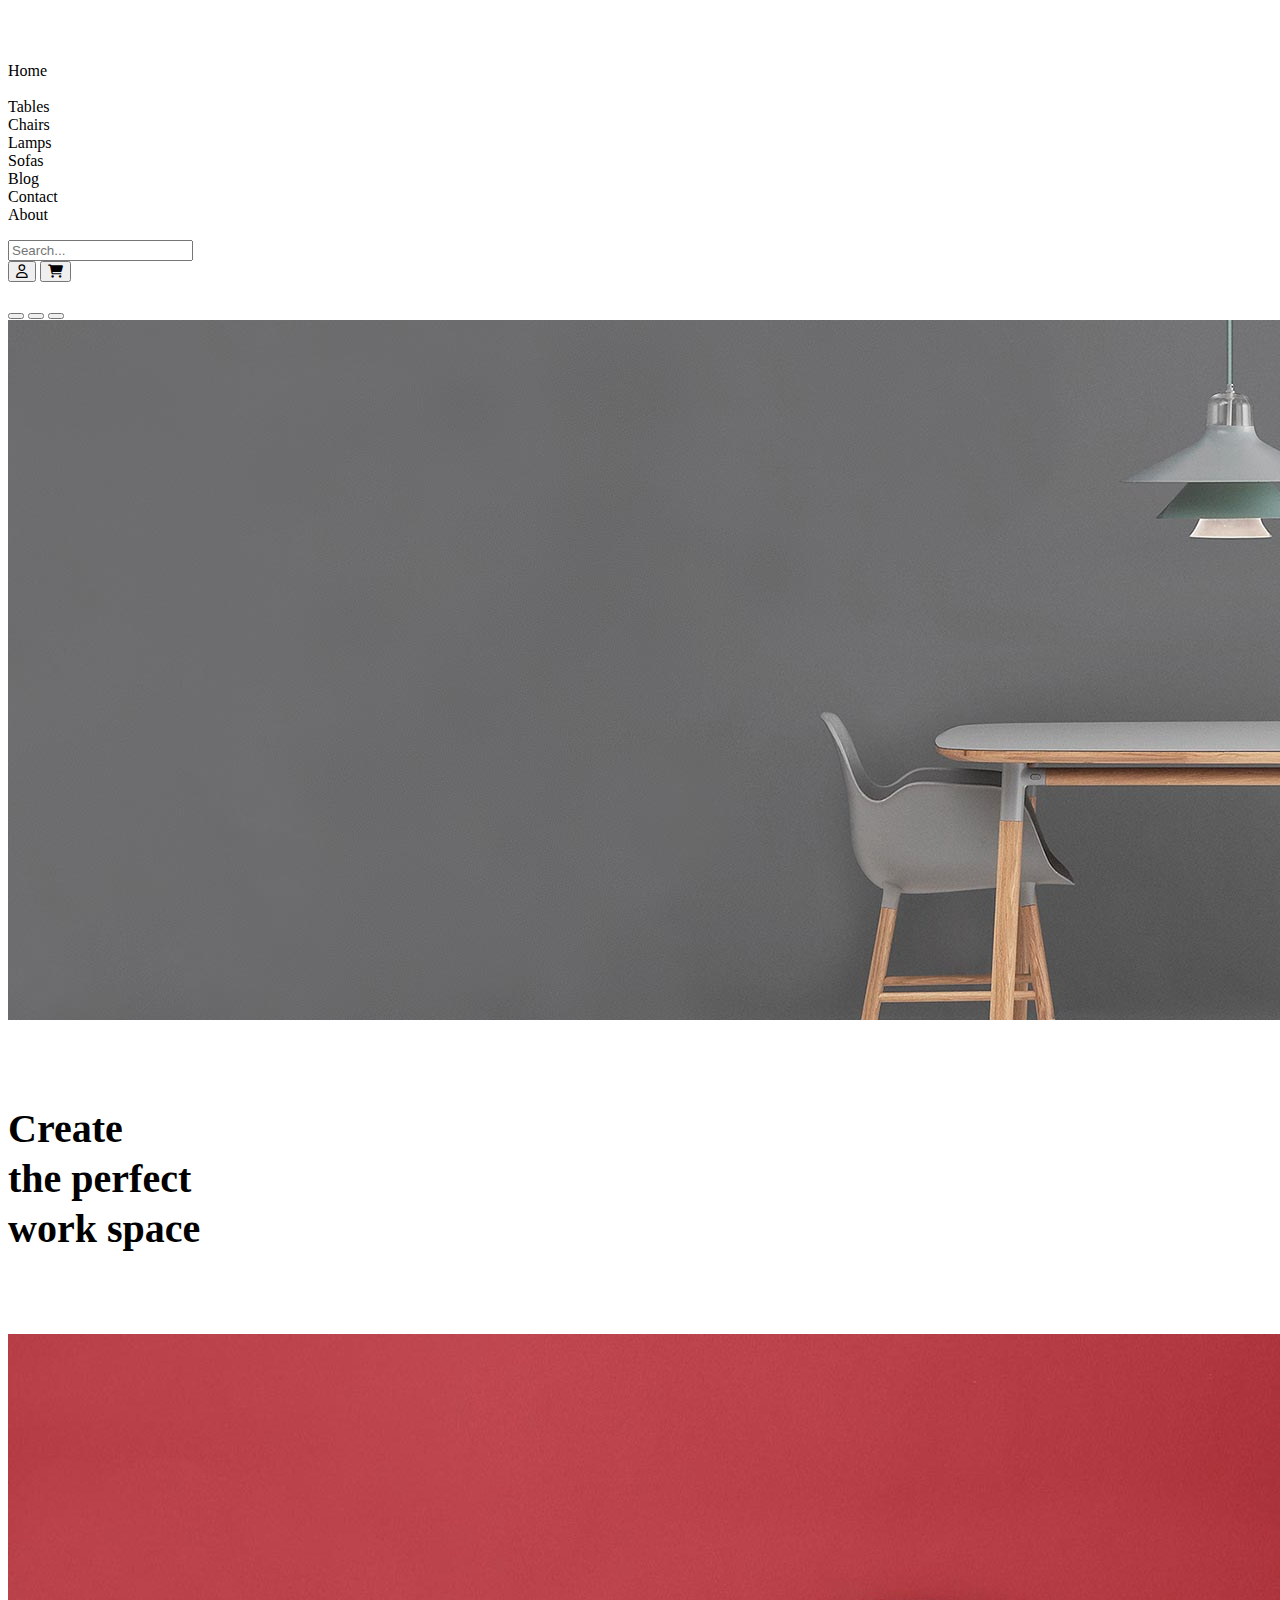
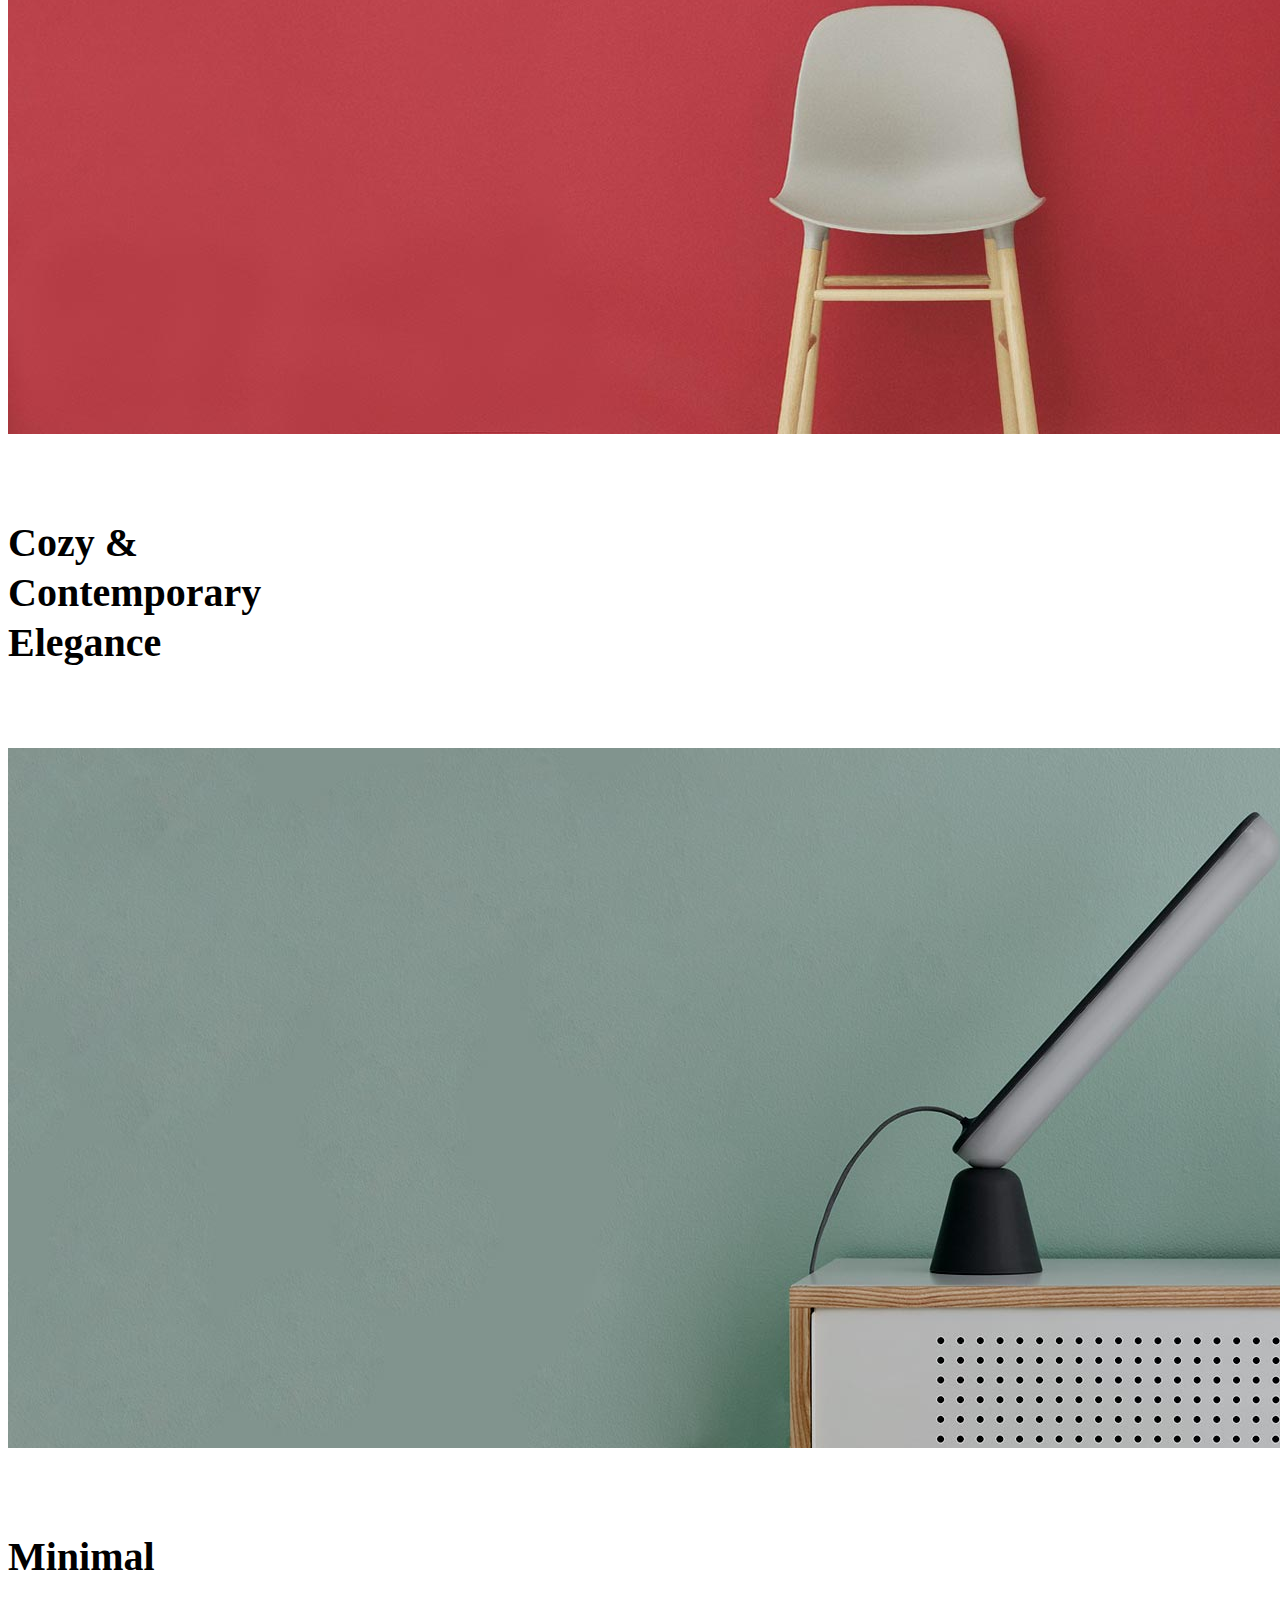
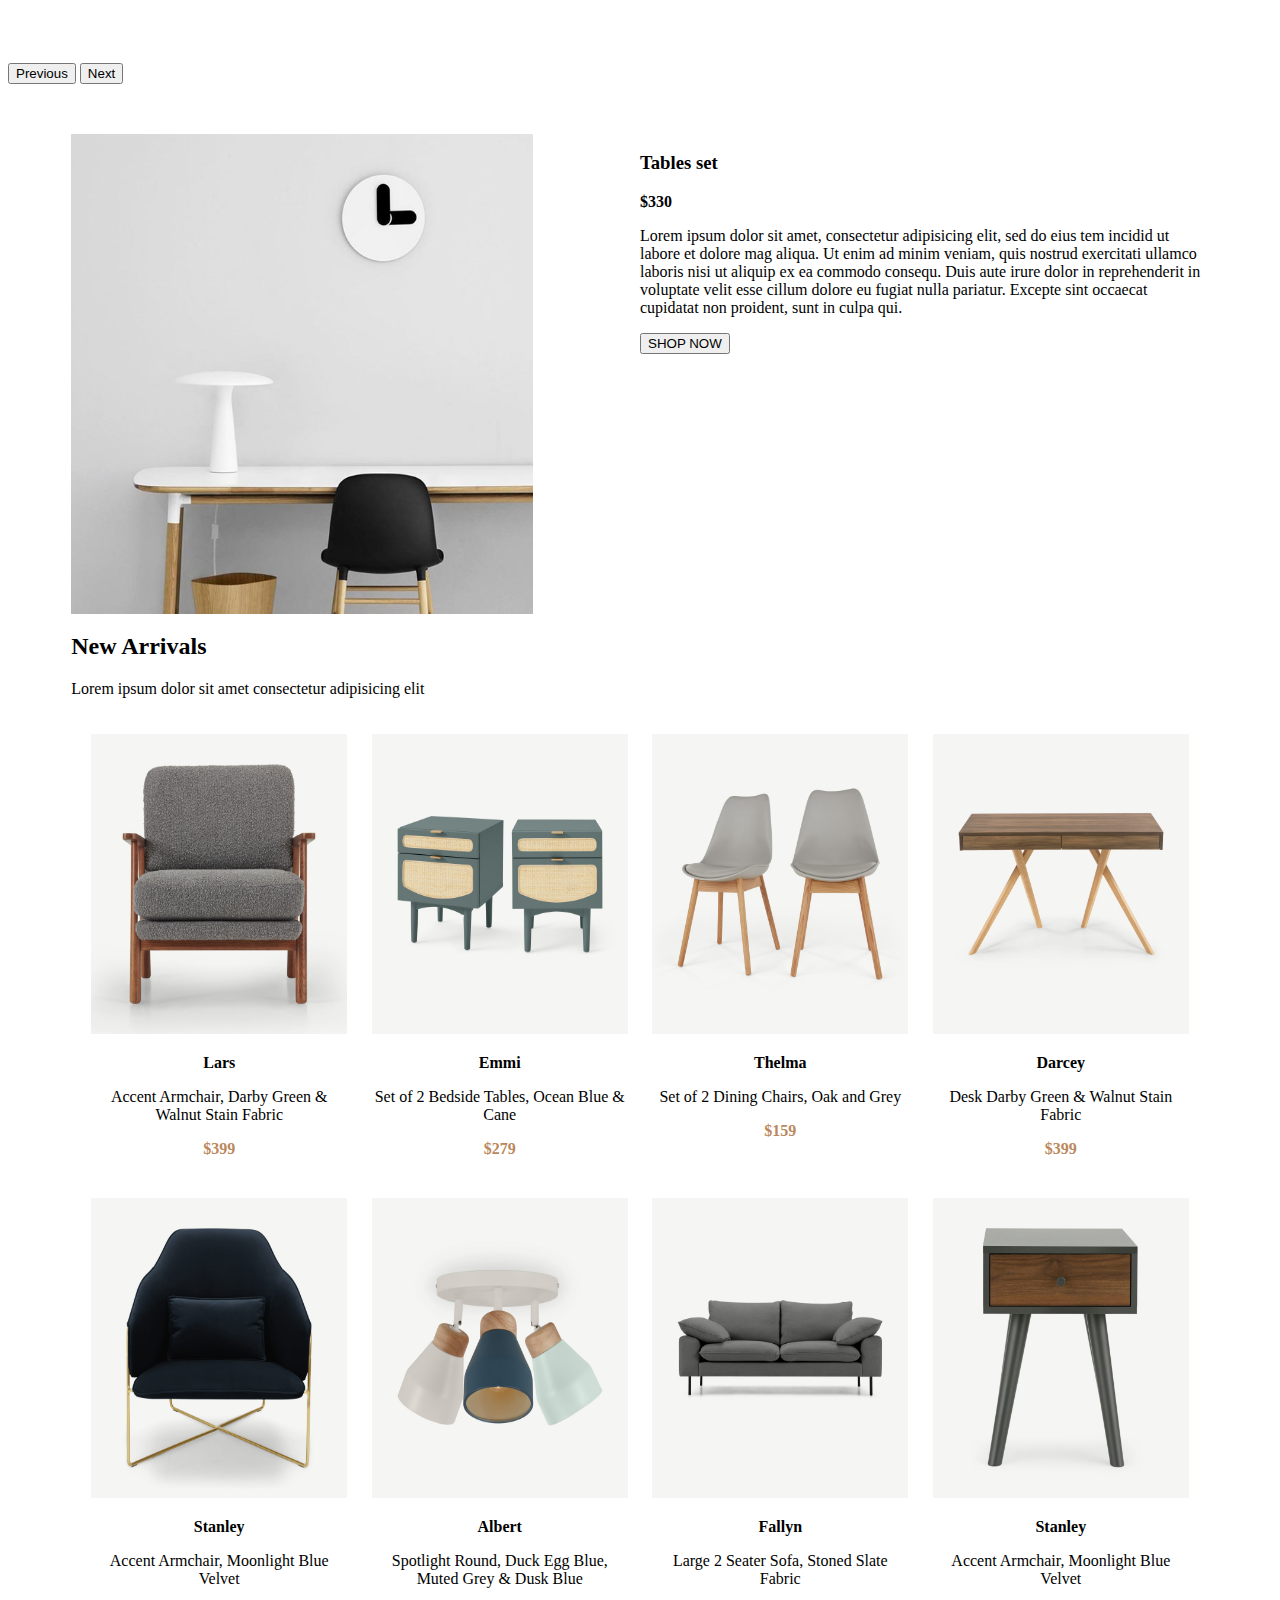
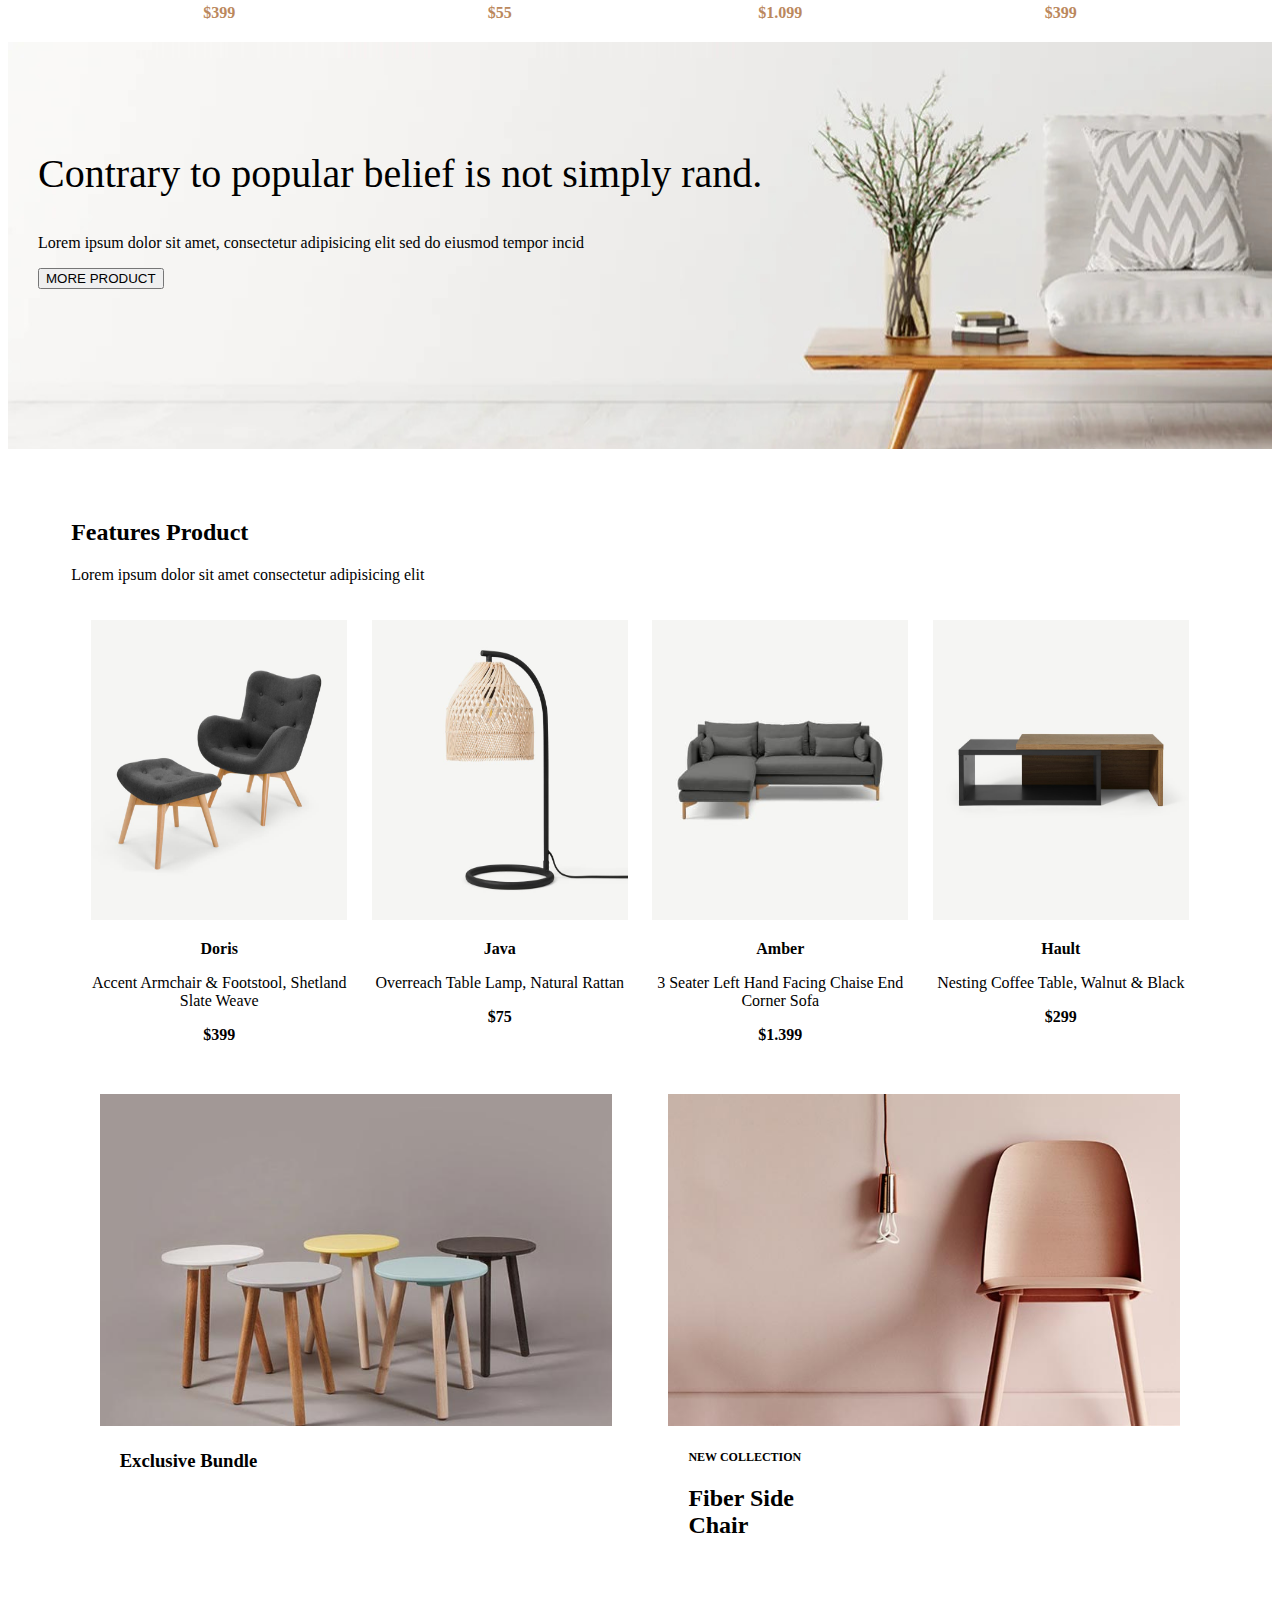
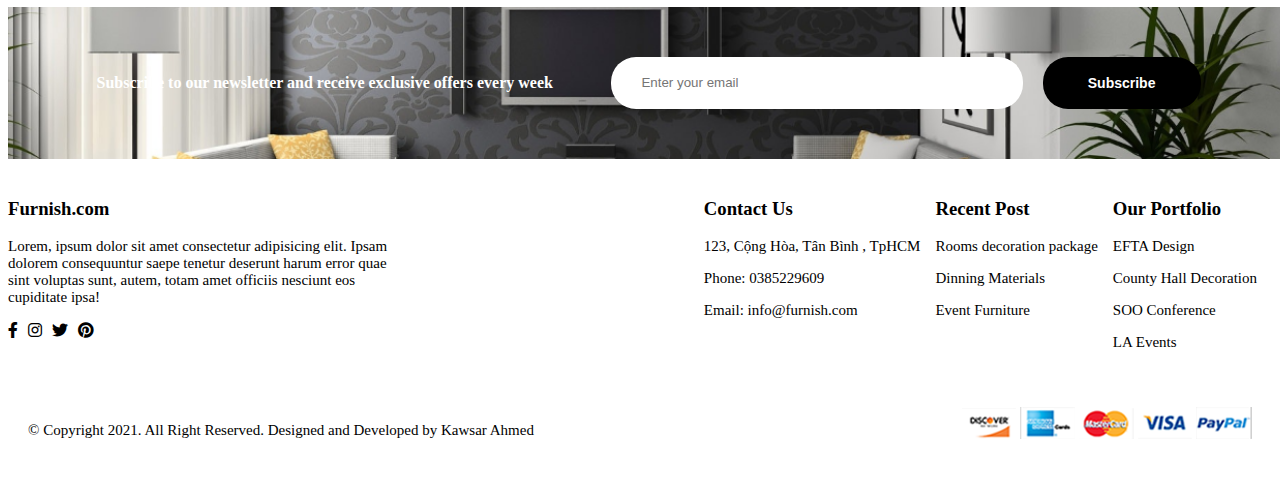
<file: index.html>
<!DOCTYPE html>
<html lang="en">
<head>
    <meta charset="UTF-8">
    <meta http-equiv="X-UA-Compatible" content="IE=edge">
    <meta name="viewport" content="width=device-width, initial-scale=1.0">
    <title >
    FURNITURE</title>
    <link rel="icon" href="images/Furnish2.png" type="image/png" sizes="16x16">
    <link href="https://cdn.jsdelivr.net/npm/bootstrap@5.1.3/dist/css/bootstrap.min.css" rel="stylesheet" integrity="sha384-1BmE4kWBq78iYhFldvKuhfTAU6auU8tT94WrHftjDbrCEXSU1oBoqyl2QvZ6jIW3" crossorigin="anonymous">
    <link rel="stylesheet" href="https://cdnjs.cloudflare.com/ajax/libs/font-awesome/6.0.0-beta2/css/all.min.css" />
    <link rel="stylesheet" href="Css/styles.css">
    <link
    rel="stylesheet"
    href="https://cdnjs.cloudflare.com/ajax/libs/animate.css/4.1.1/animate.min.css"
  />
</head>
<body>
    <header class="p-3 bg-dark text-white">
        <div class="container">
          <div class="d-flex flex-wrap align-items-center justify-content-center justify-content-lg-start">
            <a href="/" class="d-flex align-items-center mb-2 mb-lg-0 text-white text-decoration-none logoshop">
            
            </a>
            <ul class="nav col-12 col-lg-auto me-lg-auto mb-2 justify-content-center mb-md-0">
              <li><a href="index.html" class="nav-link px-2 text-secondary">Home</a></li>
              <li class="nav-item dropdown">
                <a class="nav-link dropdown-toggle text-white" data-bs-toggle="dropdown" href="#" role="button" aria-expanded="false">Shop</a>
                <ul class="dropdown-menu">
                  <li><a class="dropdown-item" href="#">Tables</a></li>
                  <li><a class="dropdown-item" href="#">Chairs</a></li>
                  <li><a class="dropdown-item" href="#">Lamps</a></li>
                  <li><a class="dropdown-item" href="Product.html">Sofas</a></li>
                </ul>
              </li>
              <li><a href="#" class="nav-link px-2 text-white">Blog</a></li>
              <li><a href="Contact.html" class="nav-link px-2 text-white">Contact</a></li>
              <li><a href="About.html" class="nav-link px-2 text-white">About</a></li>
            </ul>
            <form class="col-12 col-lg-auto mb-3 mb-lg-0 me-lg-3">
              <input type="search" class="form-control form-control-dark" placeholder="Search..." aria-label="Search">
            </form>
            <div class="text-end">
              <a href="SignIn.html"><button type="button" class="btn btn-outline-light me-2"><i class="far fa-user"></i></button></a>
              <button type="button" class="btn btn-outline-light " ><i class="fas fa-shopping-cart" ></i></button>
            </div>
          </div>
        </div>
      </header>
      <div class="carou-content">
        <div id="carouselExampleCaptions" class="carousel slide" data-bs-ride="carousel">
            <div class="carousel-indicators">
            <button type="button" data-bs-target="#carouselExampleCaptions" data-bs-slide-to="0" class="active" aria-current="true" aria-label="Slide 1"></button>
            <button type="button" data-bs-target="#carouselExampleCaptions" data-bs-slide-to="1" aria-label="Slide 2"></button>
            <button type="button" data-bs-target="#carouselExampleCaptions" data-bs-slide-to="2" aria-label="Slide 3"></button>
            </div>
            <div class="carousel-inner">
            <div class="carousel-item active">
                <img src="images/background.jpg" class="d-block w-100 carou-img" alt="...">
                <div class="carousel-caption d-none d-md-block text-left">
                    <h4 class=" animate__animated animate__fadeInLeft" style="animation-delay: 0.5s;">Create <br>the perfect<br> work space</h4>
                    <p class="animate__animated animate__fadeInLeft underline " style="animation-delay: 1s;"><a href="#" style="color: white;">Shop now</a></p>
                </div>
            </div>
            <div class="carousel-item">
                <img src="images/banner6.jpg" class="d-block w-100 carou-img" alt="...">
                <div class="carousel-caption d-none d-md-block">
                  <h4 class=" animate__animated animate__fadeInLeft" style="animation-delay: 0.5s;">Cozy &<br>Contemporary<br> Elegance</h4>
                  <p class="animate__animated animate__fadeInLeft underline " style="animation-delay: 1s; "><a href="#" style="color: white;">Shop now</a></p>
                </div>
            </div>
            <div class="carousel-item">
                <img src="images/banner7.jpg" class="d-block w-100 carou-img" alt="...">
                <div class="carousel-caption  d-none d-md-block" style="bottom:180px">
                  <h4 class=" animate__animated animate__fadeInLeft" style="animation-delay: 0.5s; ">Minimal</h4>
                  <p class="animate__animated animate__fadeInLeft underline " style="animation-delay: 1s;"><a href="#" style="color: white;">Shop now</a></p>
                </div>
            </div>
            </div>
            <button class="carousel-control-prev" type="button" data-bs-target="#carouselExampleCaptions" data-bs-slide="prev">
            <span class="carousel-control-prev-icon" aria-hidden="true"></span>
            <span class="visually-hidden">Previous</span>
            </button>
            <button class="carousel-control-next" type="button" data-bs-target="#carouselExampleCaptions" data-bs-slide="next">
            <span class="carousel-control-next-icon" aria-hidden="true"></span>
            <span class="visually-hidden">Next</span>
            </button>
        </div>
    </div>
    <div class="content-web">
        <div class="intro-content">
            <img src="images/chair.jpg" style="width:462px;height: 480px;">
            <div class="info-intro">
                <h3 class="animate__fadeInLeft" style="animation-delay: 1s;">Tables set</h3>
                <p><b> $330</b></p>
                <p>Lorem ipsum dolor sit amet, consectetur adipisicing elit, sed do eius tem incidid ut labore et dolore mag aliqua. Ut enim ad minim veniam, quis nostrud exercitati ullamco laboris nisi ut aliquip ex ea commodo consequ. Duis aute irure dolor in reprehenderit in voluptate velit esse cillum dolore eu fugiat nulla pariatur. Excepte sint occaecat cupidatat non proident, sunt in culpa qui.</p>
                <button type="button" class="btn btn-dark btn-lg" >SHOP NOW</button>
            </div>
        </div>
        <div>
            <h2 class="text-center">New Arrivals</h2>
            <p  class="text-center">Lorem ipsum dolor sit amet consectetur adipisicing elit</p>
            <div class="product-card">
                <div class="card" style="width: 16rem; ">
                    <a href="ProductDetail.html"> <img src="images/Chair_Steel_Boucle_Walnut_Stain.jpg" class="card-img-top" style="height: 300px" alt="..."></a>
                   
                    <div class="card-body">
                      <p class="card-text"><b>Lars</b></p>
                      <p class="card-text">Accent Armchair, Darby Green & Walnut Stain Fabric</p>
                      <p class="card-text price"><b> $399</b></p>
                    </div>
                  </div>
                  <div class="card" style="width: 16rem;">
                    <img src="images/table2.jpg" class="card-img-top" style="height: 300px">
                    <div class="card-body">
                      <p class="card-text"><b>Emmi</b></p>
                      <p class="card-text">Set of 2 Bedside Tables, Ocean Blue & Cane</p>
                      <p class="card-text price"><b>$279</b></p>
                    </div>
                  </div>
                  <div class="card" style="width: 16rem;">
                    <img src="images/chair3.jpg" class="card-img-top"  style="height: 300px"alt="...">
                    <div class="card-body">
                      <p class="card-text"><b>Thelma</b></p>
                      <p class="card-text">Set of 2 Dining Chairs, Oak and Grey</p>
                      <p class="card-text price"><b>$159</b></p>
                    </div>
                  </div>
                  <div class="card" style="width: 16rem;">
                    <img src="images/table1.jpg" class="card-img-top"  style="height: 300px"alt="...">
                    <div class="card-body">
                      <p class="card-text"><b>Darcey</b></p>
                      <p class="card-text">Desk Darby Green & Walnut Stain Fabric</p>
                      <p class="card-text price"><b>$399</b></p>
                    </div>
                  </div>
            </div>
            <div class="product-card">
                <div class="card" style="width: 16rem; ">
                    <img src="images/chair2.jpg" class="card-img-top" style="height: 300px" alt="...">
                    <div class="card-body">
                      <p class="card-text"><b>Stanley</b></p>
                      <p class="card-text">Accent Armchair, Moonlight Blue Velvet</p>
                      <p class="card-text price"><b>$399</b></p>
                    </div>
                  </div>
                  <div class="card" style="width: 16rem;">
                    <img src="images/lamp1.jpg" class="card-img-top" style="height: 300px">
                    <div class="card-body">
                      <p class="card-text"><b>Albert</b></p>
                      <p class="card-text">Spotlight Round, Duck Egg Blue, Muted Grey & Dusk Blue</p>
                      <p class="card-text price"><b>$55</b></p>
                    </div>
                  </div>
                  <div class="card" style="width: 16rem;">
                    <img src="images/sofa1.jpg" class="card-img-top"  style="height: 300px"alt="...">
                    <div class="card-body">
                      <p class="card-text"><b>Fallyn</b></p>
                      <p class="card-text">Large 2 Seater Sofa, Stoned Slate Fabric</p>
                      <p class="card-text price"><b>$1.099</b></p>
                    </div>
                  </div>
                  <div class="card" style="width: 16rem;">
                    <img src="images/table3.jpg" class="card-img-top"  style="height: 300px"alt="...">
                    <div class="card-body">
                      <p class="card-text"><b>Stanley</b></p>
                      <p class="card-text">Accent Armchair, Moonlight Blue Velvet</p>
                      <p class="card-text price"><b>$399</b></p>
                    </div>
                  </div>
            </div>

        </div>
       
    </div>
    <div class="banner2">
      <div class="text-banner2">
        <h2>Contrary to popular belief is not simply rand.</h2>
        <p>Lorem ipsum dolor sit amet, consectetur adipisicing elit
          sed do eiusmod tempor incid</p>
          <button type="button" class="btn btn-dark btn-lg">MORE PRODUCT</button>
      </div>
    </div>
    <div class="content-web">
      <div>
        <h2 class="text-center">Features Product</h2>
        <p  class="text-center">Lorem ipsum dolor sit amet consectetur adipisicing elit</p>
        <div class="product-card">
            <div class="card" style="width: 16rem; ">
                <img src="images/chair4.jpg" class="card-img-top" style="height: 300px" alt="...">
                <div class="card-body">
                  <p class="card-text"><b>Doris</b></p>
                  <p class="card-text">Accent Armchair & Footstool, Shetland Slate Weave</p>
                  <p class="card-text"><b>$399</b></p>
                </div>
              </div>
              <div class="card" style="width: 16rem;">
                <img src="images/lamp2.jpg" class="card-img-top" style="height: 300px">
                <div class="card-body">
                  <p class="card-text"><b>Java</b></p>
                  <p class="card-text">Overreach Table Lamp, Natural Rattan</p>
                  <p class="card-text"><b>$75</b></p>
                </div>
              </div>
              <div class="card" style="width: 16rem;">
                <img src="images/sofa2.jpg" class="card-img-top"  style="height: 300px"alt="...">
                <div class="card-body">
                  <p class="card-text"><b>Amber</b></p>
                  <p class="card-text">3 Seater Left Hand Facing Chaise End Corner Sofa</p>
                  <p class="card-text"><b>$1.399</b></p>
                </div>
              </div>
              <div class="card" style="width: 16rem;">
                <img src="images/table4.jpg" class="card-img-top"  style="height: 300px"alt="...">
                <div class="card-body">
                  <p class="card-text"><b>Hault</b></p>
                  <p class="card-text">Nesting Coffee Table, Walnut & Black</p>
                  <p class="card-text"><b>$299</b></p>
                </div>
              </div>
        </div>
      </div>  
      <div class="card-sale">
        <div class="card text-white" style="width:45%">
          <img src="images/sale.jpg" class="card-img" alt="...">
          <div class="card-img-overlay card-position">
            <h3 class="card-title">Exclusive Bundle</h3>
            <a href="#" class=" card-exclu" >SEE OUR COLLECTION</a>
          </div>
        </div>
        <div class="card  text-white" style="width:45%">
          <img src="images/sale2.jpg" class="card-img" alt="...">
          <div class="card-img-overlay card-position">
            <h5 class="card-title" style="font-size: 12px; font-weight: 600;">NEW COLLECTION</h5>
            <h2>Fiber Side <br> Chair</h2>
            <a href="#" class=" card-exclu" >SEE OUR COLLECTION</a>
          </div>
        </div>
      </div>
      
    </div>
  
    <footer class = "footer bg-light-brown" id = "footer">
      <div class="bottom_banner_box">
        <p style="color: white;">Subscribe to our newsletter and receive exclusive offers every week</p>
        <div class="bottom_banner_buttons">
          <input type="text" placeholder="Enter your email"></input>
          <button type="submit" class="butt-sub">Subscribe</button>
        </div>
      </div>
        <div class = "container">
         
            <div class = "footer-content ">
                <div class = "footer-item1">
                    <h3>Furnish.com</h3>
                    <p class = "text">Lorem, ipsum dolor sit amet consectetur adipisicing elit. Ipsam dolorem consequuntur saepe tenetur deserunt harum error quae sint voluptas sunt, autem, totam amet officiis nesciunt eos cupiditate ipsa!</p>
                    <ul class = "social-links flex">
                        <li>
                            <a href = "#" class = "flex"><i class = "fab fa-facebook-f"></i></a>
                        </li>
                        <li>
                            <a href = "#" class = "flex"><i class = "fab fa-instagram"></i></a>
                        </li>
                        <li>
                            <a href = "#" class = "flex"><i class = "fab fa-twitter"></i></a>
                        </li>
                        <li>
                            <a href = "#" class = "flex"><i class = "fab fa-pinterest"></i></a>
                        </li>
                    </ul>
                </div>

                
                <div class="footer-item2" >
                    <div class = "footer-item">
                        <h3>Contact Us</h3>
                        <p class = "text">123, Cộng Hòa, Tân Bình , TpHCM</p>
                        <p class = "text">Phone: 0385229609 </p>
                        <p class = "text">Email: info@furnish.com</p>
                    </div>
                    <div class = "footer-item">
                        <h3>Recent Post</h3>
                        <ul>
                            <li class = "text"><a href = "#"><p>Rooms decoration package</p></a></li>
                            <li class = "text"><a href = "#"><p>Dinning Materials</p></a></li>
                            <li class = "text"><a href = "#"><p>Event Furniture</p></a></li>
                        </ul>
                    </div>
    
                    <div class = "footer-item">
                        <h3>Our Portfolio</h3>
                        <ul>
                            <li class = "text"><a href = "#"><p>EFTA Design</p></a></li>
                            <li class = "text"><a href = "#"><p>County Hall Decoration</p></a></li>
                            <li class = "text"><a href = "#"><p>SOO Conference</p></a></li>
                            <li class = "text"><a href = "#"><p>LA Events</p></a></li>
                        </ul>
                    </div>
                </div>
                
            </div>
        </div>

        <div class = "footer-end bg-dark">
            <div class = "container-copyright ">
                <p class = "text text-white text-center">&copy; Copyright 2021. All Right Reserved. Designed and Developed by Kawsar Ahmed</p>
                <div class = "flex payment">
                    <img src = "images/pay_1.png">
                    <img src = "images/pay_2.png">
                    <img src = "images/pay_3.png">
                    <img src = "images/pay_4.png">
                    <img src = "images/pay_5.png">
                </div>
            </div>
        </div>
    </footer>
    <script src="https://cdn.jsdelivr.net/npm/bootstrap@5.1.3/dist/js/bootstrap.bundle.min.js" integrity="sha384-ka7Sk0Gln4gmtz2MlQnikT1wXgYsOg+OMhuP+IlRH9sENBO0LRn5q+8nbTov4+1p" crossorigin="anonymous"></script>
</body>
</html>
</file>
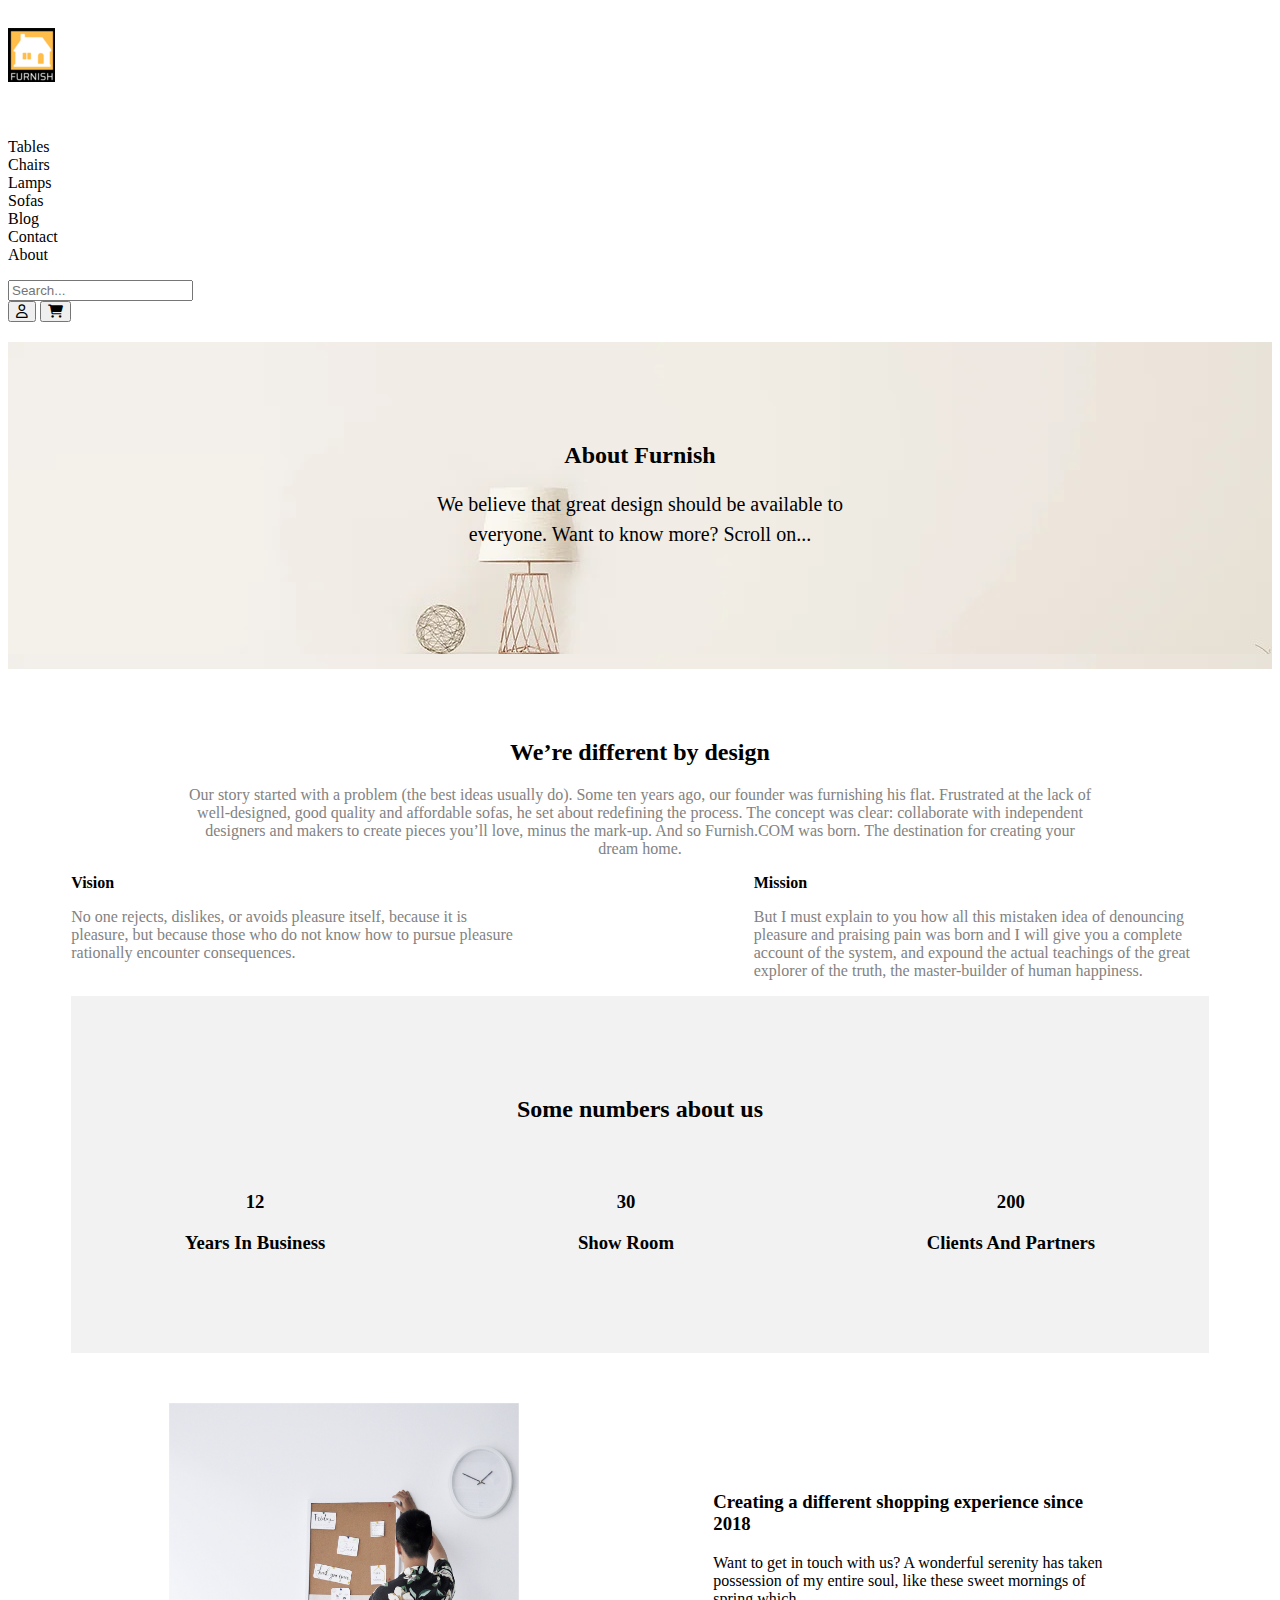
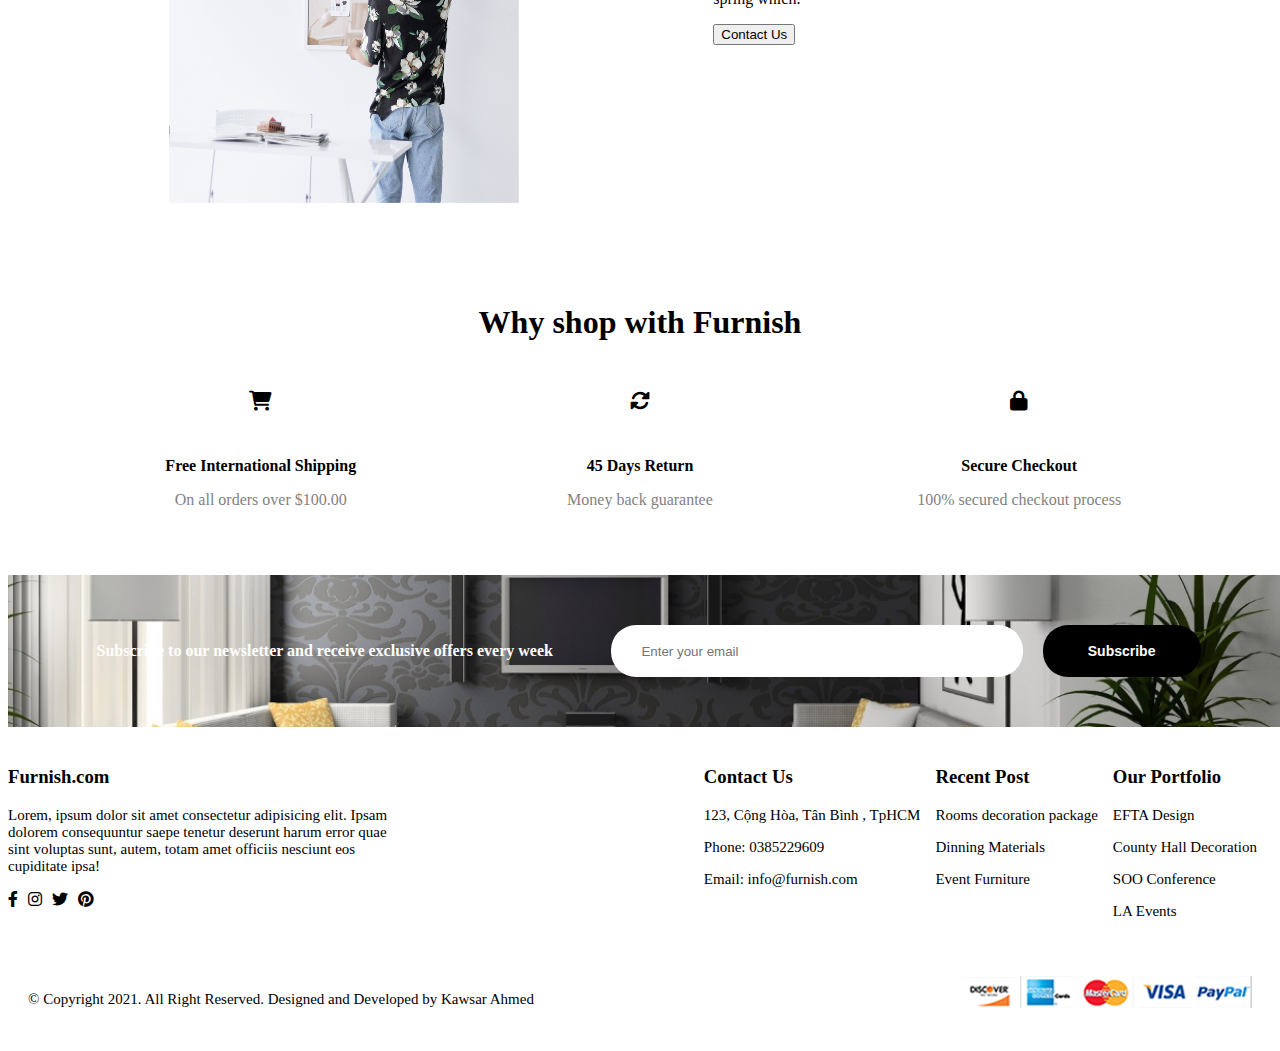
<file: About.html>
<!DOCTYPE html>
<html lang="en">
<head>
    <meta charset="UTF-8">
    <meta http-equiv="X-UA-Compatible" content="IE=edge">
    <meta name="viewport" content="width=device-width, initial-scale=1.0">
    <title>About</title>
    <link rel="icon" href="images/Furnish2.png" type="image/png" sizes="16x16">
    <link href="https://cdn.jsdelivr.net/npm/bootstrap@5.1.3/dist/css/bootstrap.min.css" rel="stylesheet" integrity="sha384-1BmE4kWBq78iYhFldvKuhfTAU6auU8tT94WrHftjDbrCEXSU1oBoqyl2QvZ6jIW3" crossorigin="anonymous">
    <link rel="stylesheet" href="https://cdnjs.cloudflare.com/ajax/libs/font-awesome/6.0.0-beta2/css/all.min.css" />
    <link rel="stylesheet" href="Css/styles.css">
</head>
<body>
  <header class="p-3 bg-dark text-white">
    <div class="container">
      <div class="d-flex flex-wrap align-items-center justify-content-center justify-content-lg-start">
        <a href="index.html" class="d-flex align-items-center mb-2 mb-lg-0 text-white text-decoration-none logoshop">
          <img src="/images/Furnish2.png">
         </a>

        <ul class="nav col-12 col-lg-auto me-lg-auto mb-2 justify-content-center mb-md-0">
          <li><a href="index.html" class="nav-link px-2 " style="color: white;">Home</a></li>
          <li class="nav-item dropdown">
            <a class="nav-link dropdown-toggle text-white" data-bs-toggle="dropdown" href="#" role="button" aria-expanded="false">Shop</a>
            <ul class="dropdown-menu">
              <li><a class="dropdown-item" href="#">Tables</a></li>
              <li><a class="dropdown-item" href="#">Chairs</a></li>
              <li><a class="dropdown-item" href="#">Lamps</a></li>
              <li><a class="dropdown-item" href="Product.html">Sofas</a></li>
            </ul>
          </li>
          <li><a href="#" class="nav-link px-2 text-white">Blog</a></li>
          <li><a href="Contact.html" class="nav-link px-2 text-white">Contact</a></li>
          <li><a href="About.html" class="nav-link px-2 text-secondary">About</a></li>
        </ul>

        <form class="col-12 col-lg-auto mb-3 mb-lg-0 me-lg-3">
          <input type="search" class="form-control form-control-dark" placeholder="Search..." aria-label="Search">
        </form>

        <div class="text-end">
          <a href="SignIn.html"><button type="button" class="btn btn-outline-light me-2"><i class="far fa-user"></i></button></a>
          <button type="button" class="btn btn-outline-light " ><i class="fas fa-shopping-cart" ></i></button>
        </div>
      </div>
    </div>
  </header>
  <div class="bannerDetail">
    <div class="text-banner-detail">
      <h2>About Furnish</h2>
      <div class="title-about">
        <p >We believe that great design should be available to everyone. Want to know more? Scroll on...</p>
      </div>
     
    </div>
  </div>
  <div class="content-web">
    <div class="story-about">
        <h2>We’re different by design</h2>
        <p class="text-grey">Our story started with a problem (the best ideas usually do). Some ten years ago, our founder was furnishing his flat. Frustrated at the lack of well-designed, good quality and affordable sofas, he set about redefining the process. The concept was clear: collaborate with independent designers and makers to create pieces you’ll love, minus the mark-up. And so Furnish.COM was born. The destination for creating your dream home.</p>
    </div>
    <div class="vision-about">
        <div class="vis-about">
            <b>Vision</b>
            <p class="text-grey">No one rejects, dislikes, or avoids pleasure itself, because it is pleasure, but because those who do not know how to pursue pleasure rationally encounter consequences.</p>
        </div>
        <div class="miss-about">
            <b>Mission</b>
            <p class="text-grey">But I must explain to you how all this mistaken idea of denouncing pleasure and praising pain was born and I will give you a complete account of the system, and expound the actual teachings of the great explorer of the truth, the master-builder of human happiness.</p>
        </div>
    </div>
    <div>
        
        <div style="background-color: #F2F2F2;">
            <div class="data-counter" >
              <section class="counters">
                <h2 style="text-align: center;">Some numbers about us</h2>
                <div class="container-counter">
              
                  <div style="text-align: center;">
                    <div class="counter" data-target="500"><h3>12</h3></div>
                    <h3>Years In Business</h3>
                  </div>
                  <div style="text-align: center;">
                    <div class="counter" data-target="400"><h3>30</h3></div>
                    <h3>Show Room</h3>
                  </div>
                  <div style="text-align: center;">
                    <div class="counter" data-target="300"><h3>200</h3></div>
                    <h3>Clients And Partners</h3>
                  </div>
                </div>
              </section>
            </div>
        </div>
    </div>
    <div class="contact-about">
        <img src="images/about.jpg" style="width:350px" height="400px">
        <div class="text-contact-about">
            <h3>Creating a different shopping experience since 2018</h3>
            <p>Want to get in touch with us? A wonderful serenity has taken possession of my entire soul, like these sweet mornings of spring which.</p>
            <button class="btn btn-dark btn-md " type="submit">Contact Us</button>
        </div>
    </div>
    <div class="get-info">
        <h1 class="get_name">Why shop with Furnish</h1>
        <div class="info-shop">
          <div class="info-talk">
            <i class="fas fa-shopping-cart icon-shop"></i>
            <p style="font-weight: bold;">Free International Shipping</p>
            <p style="color: #828282;">On all orders over $100.00</p>
          </div>
    
          <div class="info-talk">
            <i class="fas fa-sync-alt icon-shop"></i>
            <p style="font-weight: bold;">45 Days Return</p>
            <p style="color: #828282;">Money back guarantee</p>
          </div>
          <div class="info-talk">
            <i class="fas fa-lock icon-shop"></i>
            <p style="font-weight: bold;">Secure Checkout</p>
            <p style="color: #828282;">100% secured checkout process</p>
          </div>
        </div>
        
      </div>
  </div>
  

  <footer class = "footer bg-light-brown" id = "footer">
    <div class="bottom_banner_box">
      <p style="color: white;">Subscribe to our newsletter and receive exclusive offers every week</p>
      <div class="bottom_banner_buttons">
        <input type="text" placeholder="Enter your email"></input>
        <button type="submit" class="butt-sub">Subscribe</button>
      </div>
    </div>
      <div class = "container">
       
          <div class = "footer-content ">
              <div class = "footer-item1">
                  <h3>Furnish.com</h3>
                  <p class = "text">Lorem, ipsum dolor sit amet consectetur adipisicing elit. Ipsam dolorem consequuntur saepe tenetur deserunt harum error quae sint voluptas sunt, autem, totam amet officiis nesciunt eos cupiditate ipsa!</p>
                  <ul class = "social-links flex">
                      <li>
                          <a href = "#" class = "flex"><i class = "fab fa-facebook-f"></i></a>
                      </li>
                      <li>
                          <a href = "#" class = "flex"><i class = "fab fa-instagram"></i></a>
                      </li>
                      <li>
                          <a href = "#" class = "flex"><i class = "fab fa-twitter"></i></a>
                      </li>
                      <li>
                          <a href = "#" class = "flex"><i class = "fab fa-pinterest"></i></a>
                      </li>
                  </ul>
              </div>

              
              <div class="footer-item2" >
                  <div class = "footer-item">
                      <h3>Contact Us</h3>
                      <p class = "text">123, Cộng Hòa, Tân Bình , TpHCM</p>
                        <p class = "text">Phone: 0385229609 </p>
                      <p class = "text">Email: info@furnish.com</p>
                  </div>
                  <div class = "footer-item">
                      <h3>Recent Post</h3>
                      <ul>
                          <li class = "text"><a href = "#"><p>Rooms decoration package</p></a></li>
                          <li class = "text"><a href = "#"><p>Dinning Materials</p></a></li>
                          <li class = "text"><a href = "#"><p>Event Furniture</p></a></li>
                      </ul>
                  </div>
  
                  <div class = "footer-item">
                      <h3>Our Portfolio</h3>
                      <ul>
                          <li class = "text"><a href = "#"><p>EFTA Design</p></a></li>
                          <li class = "text"><a href = "#"><p>County Hall Decoration</p></a></li>
                          <li class = "text"><a href = "#"><p>SOO Conference</p></a></li>
                          <li class = "text"><a href = "#"><p>LA Events</p></a></li>
                      </ul>
                  </div>
              </div>
              
          </div>
      </div>

      <div class = "footer-end bg-dark">
          <div class = "container-copyright ">
              <p class = "text text-white text-center">&copy; Copyright 2021. All Right Reserved. Designed and Developed by Kawsar Ahmed</p>
              <div class = "flex payment">
                  <img src = "images/pay_1.png">
                  <img src = "images/pay_2.png">
                  <img src = "images/pay_3.png">
                  <img src = "images/pay_4.png">
                  <img src = "images/pay_5.png">
              </div>
          </div>
      </div>
  </footer>
  <script src="https://cdn.jsdelivr.net/npm/bootstrap@5.1.3/dist/js/bootstrap.bundle.min.js" integrity="sha384-ka7Sk0Gln4gmtz2MlQnikT1wXgYsOg+OMhuP+IlRH9sENBO0LRn5q+8nbTov4+1p" crossorigin="anonymous"></script>
    <!-- jQuery library -->
    <script src="https://ajax.googleapis.com/ajax/libs/jquery/3.5.1/jquery.min.js"></script>

    <!-- Popper JS -->
    <script src="https://cdnjs.cloudflare.com/ajax/libs/popper.js/1.16.0/umd/popper.min.js"></script>

    <!-- Latest compiled JavaScript -->
    <script src="https://maxcdn.bootstrapcdn.com/bootstrap/4.5.2/js/bootstrap.min.js"></script>
</body>
</html>
</file>
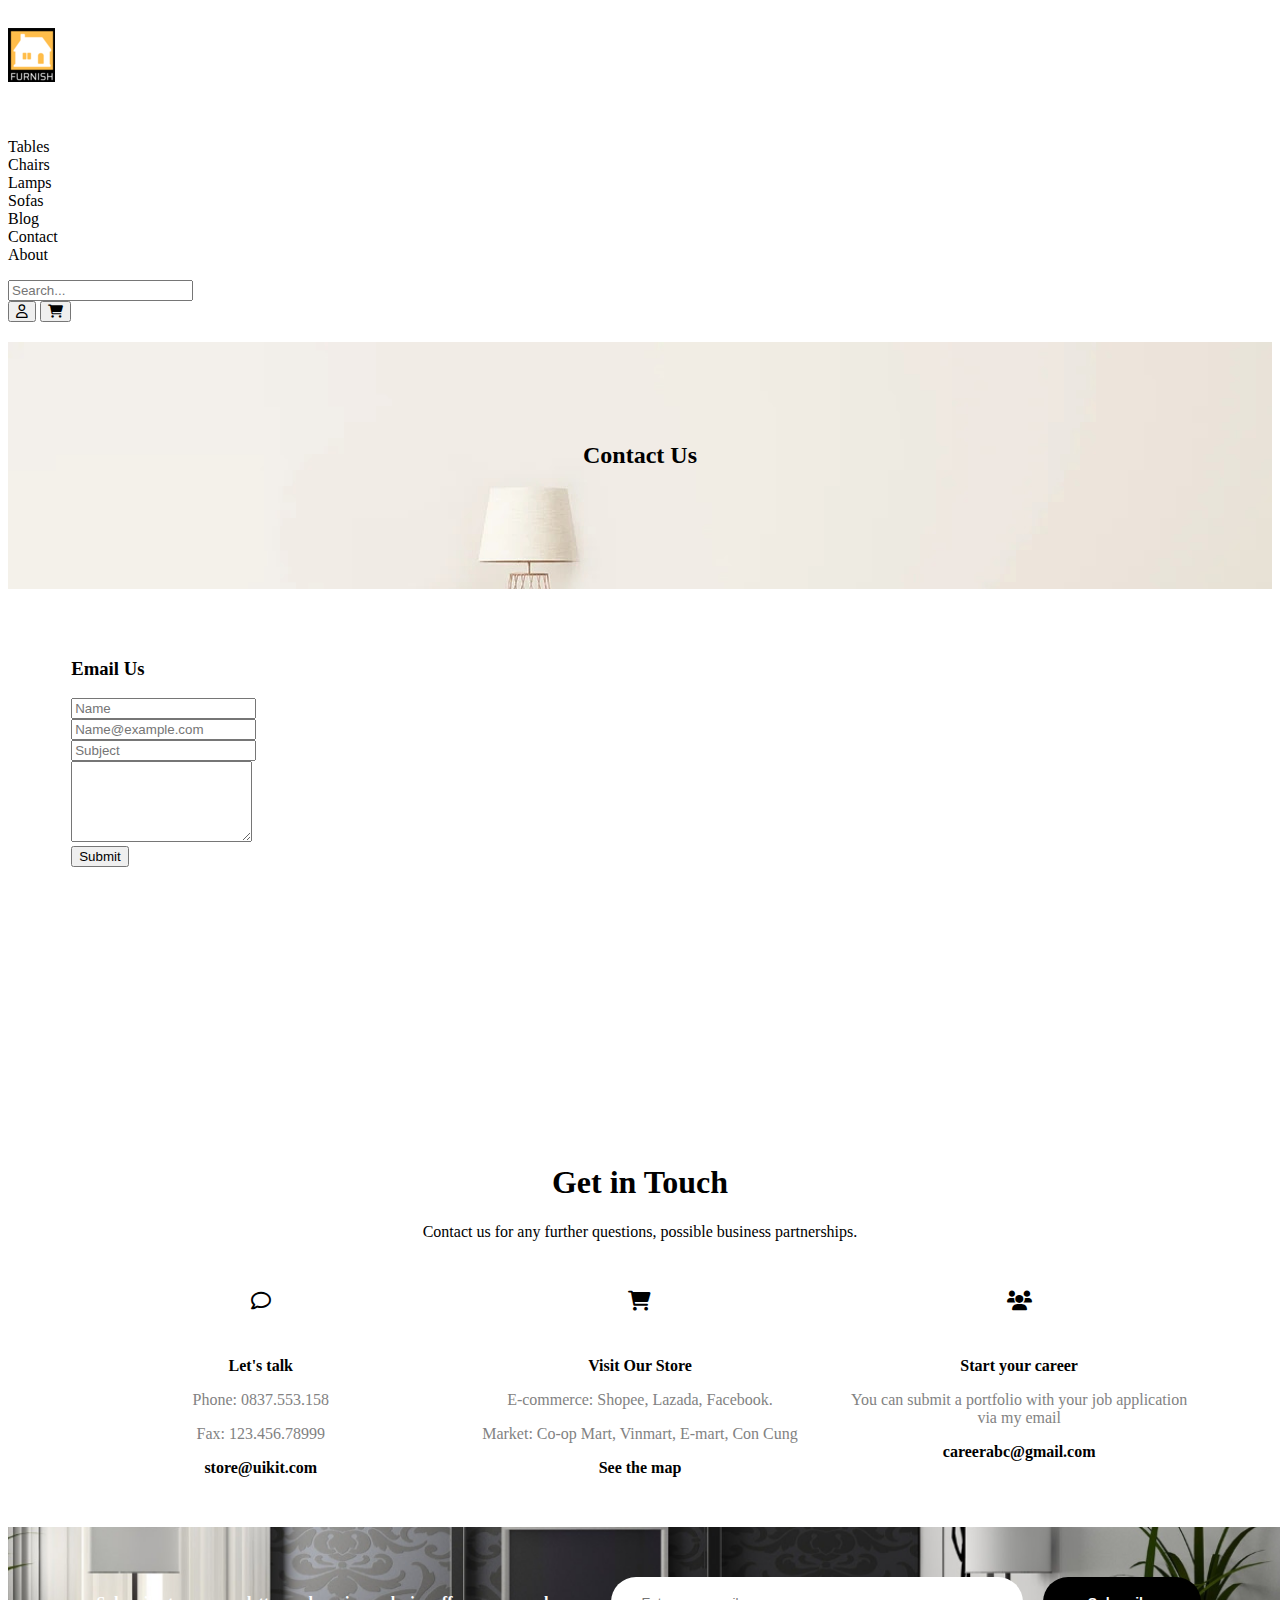
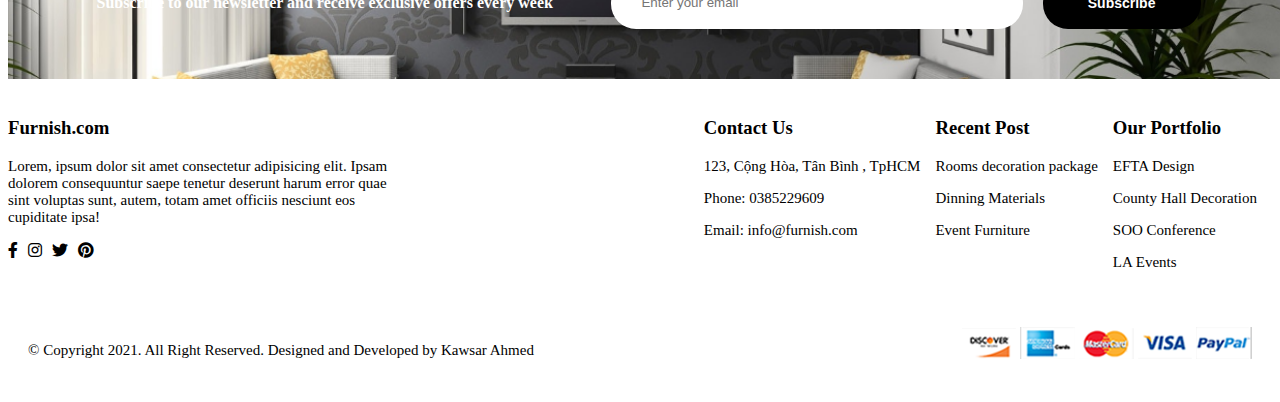
<file: Contact.html>
<!DOCTYPE html>
<html lang="en">
<head>
    <meta charset="UTF-8">
    <meta http-equiv="X-UA-Compatible" content="IE=edge">
    <meta name="viewport" content="width=device-width, initial-scale=1.0">
    <title>Contact</title>
    <link rel="icon" href="images/Furnish2.png" type="image/png" sizes="16x16">
    <link href="https://cdn.jsdelivr.net/npm/bootstrap@5.1.3/dist/css/bootstrap.min.css" rel="stylesheet" integrity="sha384-1BmE4kWBq78iYhFldvKuhfTAU6auU8tT94WrHftjDbrCEXSU1oBoqyl2QvZ6jIW3" crossorigin="anonymous">
    <link rel="stylesheet" href="https://cdnjs.cloudflare.com/ajax/libs/font-awesome/6.0.0-beta2/css/all.min.css" />
    <link rel="stylesheet" href="Css/styles.css">
</head>
<body>
  <header class="p-3 bg-dark text-white">
    <div class="container">
      <div class="d-flex flex-wrap align-items-center justify-content-center justify-content-lg-start">
        <a href="index.html" class="d-flex align-items-center mb-2 mb-lg-0 text-white text-decoration-none logoshop">
          <img src="/images/Furnish2.png">
         </a>

        <ul class="nav col-12 col-lg-auto me-lg-auto mb-2 justify-content-center mb-md-0">
          <li><a href="index.html" class="nav-link px-2 " style="color: white;">Home</a></li>
          <li class="nav-item dropdown ">
            <a class="nav-link dropdown-toggle text-white" data-bs-toggle="dropdown" href="#" role="button" aria-expanded="false">Shop</a>
            <ul class="dropdown-menu">
              <li><a class="dropdown-item" href="#">Tables</a></li>
              <li><a class="dropdown-item" href="#">Chairs</a></li>
              <li><a class="dropdown-item" href="#">Lamps</a></li>
              <li><a class="dropdown-item" href="Product.html">Sofas</a></li>
            </ul>
          </li>
          <li><a href="#" class="nav-link px-2 text-white " >Blog</a></li>
          <li><a href="Contact.html" class="nav-link px-2 text-secondary">Contact</a></li>
          <li><a href="About.html" class="nav-link px-2 text-white">About</a></li>
        </ul>

        <form class="col-12 col-lg-auto mb-3 mb-lg-0 me-lg-3">
          <input type="search" class="form-control form-control-dark" placeholder="Search..." aria-label="Search">
        </form>

        <div class="text-end">
          <a href="SignIn.html"><button type="button" class="btn btn-outline-light me-2"><i class="far fa-user"></i></button></a>
          <button type="button" class="btn btn-outline-light " ><i class="fas fa-shopping-cart" ></i></button>
        </div>
      </div>
    </div>
  </header>
  <div class="bannerDetail">
    <div class="text-banner-detail">
      <h2>Contact Us</h2>
    </div>
  </div>
  <div class="content-web">
    
    <div class="contact-web">
      <div class="contact-email">
         <h3>Email Us</h3>
         <div class="mb-3">
          <input type="text" class="form-control" id="exampleFormControlInput1" placeholder="Name">
        </div>
        <div class="mb-3">
          <input type="email" class="form-control" id="exampleFormControlInput1" placeholder="Name@example.com">
        </div>
        <div class="mb-3">
          <input type="text" class="form-control" id="exampleFormControlInput1" placeholder="Subject">
        </div>
        <div class="mb-3">
          <textarea class="form-control" id="exampleFormControlTextarea1" rows="5"></textarea>
        </div>
        <button class="btn btn-outline-dark btn-md " type="submit">Submit</button>
      </div>
      <div>
        <iframe src="https://www.google.com/maps/embed?pb=!1m18!1m12!1m3!1d3919.1351810459128!2d106.65282731368616!3d10.800956992304862!2m3!1f0!2f0!3f0!3m2!1i1024!2i768!4f13.1!3m3!1m2!1s0x3175298dde618203%3A0xc29284f059866fa9!2zTuG7mWkgVGjhuqV0IFThu5FpIEdp4bqjbiBNQUtFIE1ZIEhPTUUgU3RvcmU!5e0!3m2!1svi!2s!4v1640096382884!5m2!1svi!2s" width="600" height="450" style="border:0;" allowfullscreen="" loading="lazy"></iframe>
      </div>
    </div>
    <div class="get-info">
      <h1 class="get_name">Get in Touch</h1>
      <p class="get">Contact us for any further questions, possible business partnerships.</p>
      <div class="info-shop">
        <div class="info-talk">
          <i class="far fa-comment icon-shop"></i>
          <p style="font-weight: bold;">Let's talk </p>
          <p style="color: #828282;">Phone: 0837.553.158</p>
          <p style="color: #828282;">Fax: 123.456.78999</p>
          <a href="#" class="link" style="font-weight: bold;">store@uikit.com</a>
        </div>
  
        <div class="info-talk">
          <i class="fas fa-shopping-cart icon-shop"></i>
          <p style="font-weight: bold;">Visit Our Store</p>
          <p style="color: #828282;">E-commerce: Shopee, Lazada, Facebook.</p>
          <p style="color: #828282;">Market: Co-op Mart, Vinmart, E-mart, Con Cung</p>
          <a href="#" class="link" style="font-weight: bold;">See the map</a>
        </div>
        <div class="info-talk">
          <i class="fas fa-users icon-shop "></i>
          <p style="font-weight: bold;">Start your career</p>
          <p style="color: #828282;">You can submit a portfolio with your job application via my email</p>
          <a href="#" class="link" style="font-weight: bold;">careerabc@gmail.com</a>
        </div>
      </div>
      
    </div>
  </div>
  

  <footer class = "footer bg-light-brown" id = "footer">
    <div class="bottom_banner_box">
      <p style="color: white;">Subscribe to our newsletter and receive exclusive offers every week</p>
      <div class="bottom_banner_buttons">
        <input type="text" placeholder="Enter your email"></input>
        <button type="submit" class="butt-sub">Subscribe</button>
      </div>
    </div>
      <div class = "container">
       
          <div class = "footer-content ">
              <div class = "footer-item1">
                  <h3>Furnish.com</h3>
                  <p class = "text">Lorem, ipsum dolor sit amet consectetur adipisicing elit. Ipsam dolorem consequuntur saepe tenetur deserunt harum error quae sint voluptas sunt, autem, totam amet officiis nesciunt eos cupiditate ipsa!</p>
                  <ul class = "social-links flex">
                      <li>
                          <a href = "#" class = "flex"><i class = "fab fa-facebook-f"></i></a>
                      </li>
                      <li>
                          <a href = "#" class = "flex"><i class = "fab fa-instagram"></i></a>
                      </li>
                      <li>
                          <a href = "#" class = "flex"><i class = "fab fa-twitter"></i></a>
                      </li>
                      <li>
                          <a href = "#" class = "flex"><i class = "fab fa-pinterest"></i></a>
                      </li>
                  </ul>
              </div>

              
              <div class="footer-item2" >
                  <div class = "footer-item">
                      <h3>Contact Us</h3>
                      <p class = "text">123, Cộng Hòa, Tân Bình , TpHCM</p>
                      <p class = "text">Phone: 0385229609 </p>
                      <p class = "text">Email: info@furnish.com</p>
                  </div>
                  <div class = "footer-item">
                      <h3>Recent Post</h3>
                      <ul>
                          <li class = "text"><a href = "#"><p>Rooms decoration package</p></a></li>
                          <li class = "text"><a href = "#"><p>Dinning Materials</p></a></li>
                          <li class = "text"><a href = "#"><p>Event Furniture</p></a></li>
                      </ul>
                  </div>
  
                  <div class = "footer-item">
                      <h3>Our Portfolio</h3>
                      <ul>
                          <li class = "text"><a href = "#"><p>EFTA Design</p></a></li>
                          <li class = "text"><a href = "#"><p>County Hall Decoration</p></a></li>
                          <li class = "text"><a href = "#"><p>SOO Conference</p></a></li>
                          <li class = "text"><a href = "#"><p>LA Events</p></a></li>
                      </ul>
                  </div>
              </div>
              
          </div>
      </div>

      <div class = "footer-end bg-dark">
          <div class = "container-copyright ">
              <p class = "text text-white text-center">&copy; Copyright 2021. All Right Reserved. Designed and Developed by Kawsar Ahmed</p>
              <div class = "flex payment">
                  <img src = "images/pay_1.png">
                  <img src = "images/pay_2.png">
                  <img src = "images/pay_3.png">
                  <img src = "images/pay_4.png">
                  <img src = "images/pay_5.png">
              </div>
          </div>
      </div>
  </footer>
  <script src="https://cdn.jsdelivr.net/npm/bootstrap@5.1.3/dist/js/bootstrap.bundle.min.js" integrity="sha384-ka7Sk0Gln4gmtz2MlQnikT1wXgYsOg+OMhuP+IlRH9sENBO0LRn5q+8nbTov4+1p" crossorigin="anonymous"></script>
    <!-- jQuery library -->
    <script src="https://ajax.googleapis.com/ajax/libs/jquery/3.5.1/jquery.min.js"></script>

    <!-- Popper JS -->
    <script src="https://cdnjs.cloudflare.com/ajax/libs/popper.js/1.16.0/umd/popper.min.js"></script>

    <!-- Latest compiled JavaScript -->
    <script src="https://maxcdn.bootstrapcdn.com/bootstrap/4.5.2/js/bootstrap.min.js"></script>
    </body>
</html>
</file>
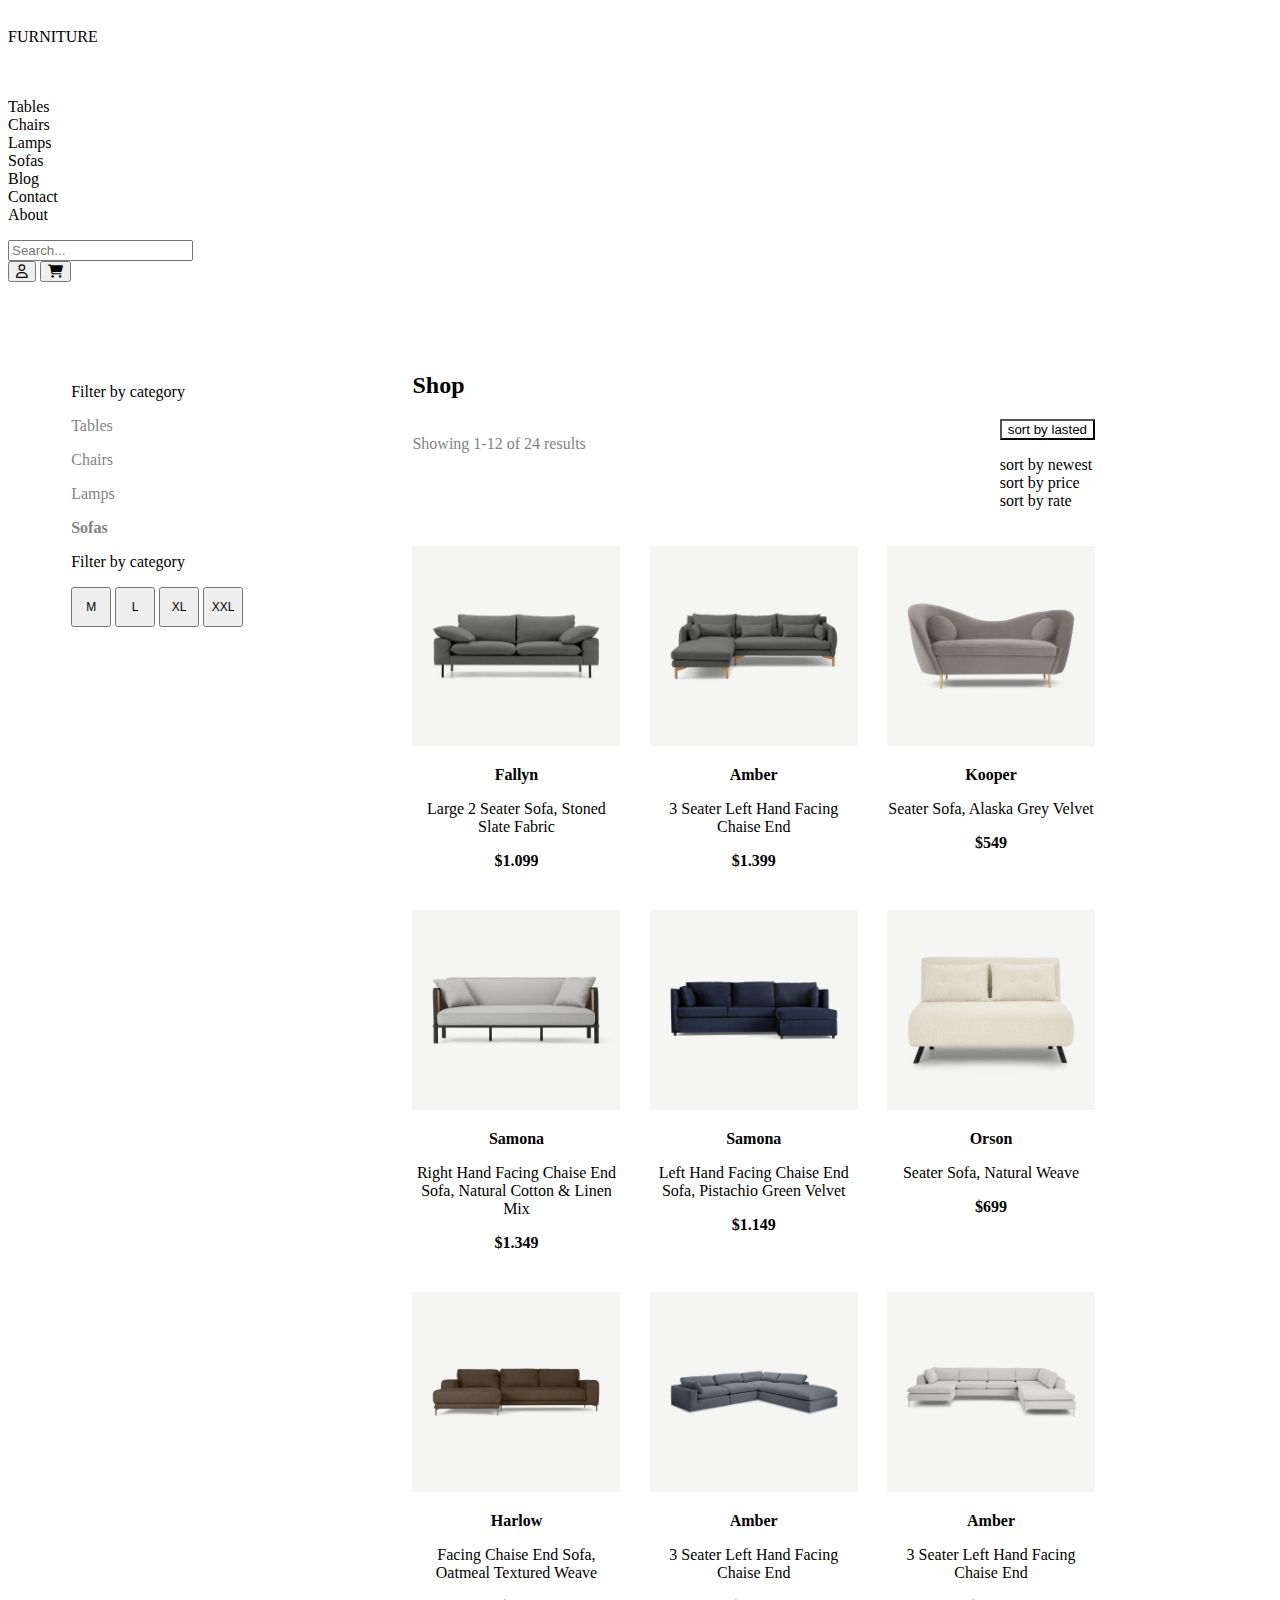
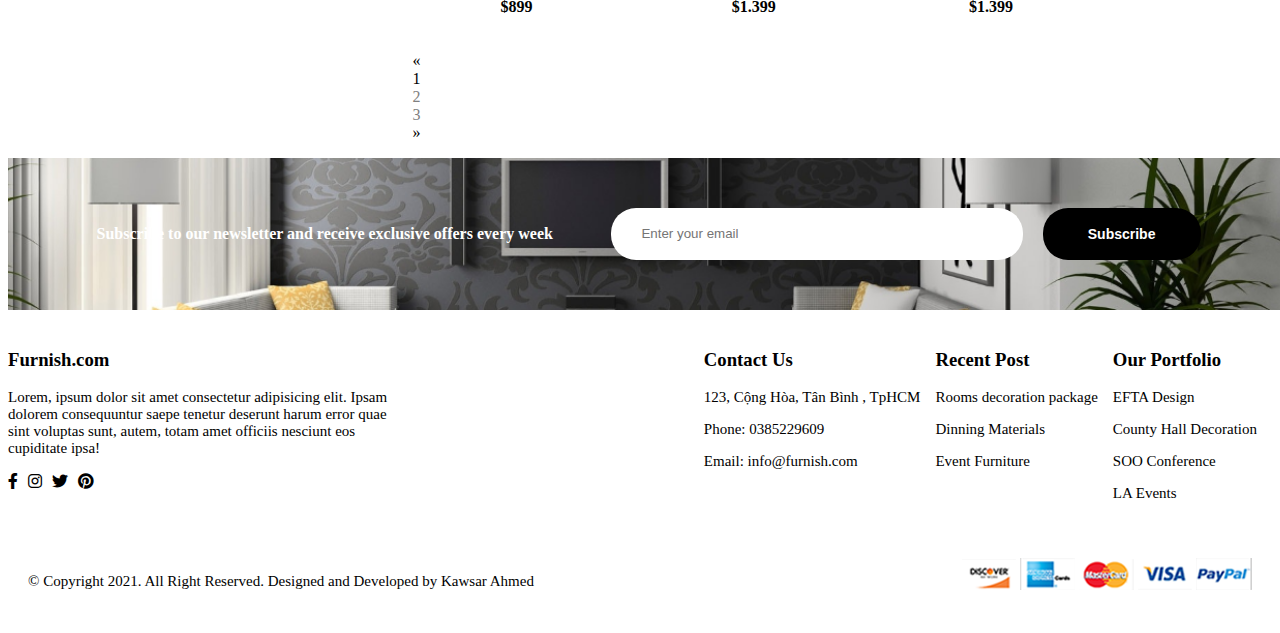
<file: Product.html>
<!DOCTYPE html>
<html lang="en">
<head>
    <meta charset="UTF-8">
    <meta http-equiv="X-UA-Compatible" content="IE=edge">
    <meta name="viewport" content="width=device-width, initial-scale=1.0">
    <title>Product</title>
    <link href="https://cdn.jsdelivr.net/npm/bootstrap@5.1.3/dist/css/bootstrap.min.css" rel="stylesheet" integrity="sha384-1BmE4kWBq78iYhFldvKuhfTAU6auU8tT94WrHftjDbrCEXSU1oBoqyl2QvZ6jIW3" crossorigin="anonymous">
    <link rel="stylesheet" href="https://cdnjs.cloudflare.com/ajax/libs/font-awesome/6.0.0-beta2/css/all.min.css" />
    <link rel="stylesheet" href="Css/styles.css">
</head>
<body>
    <header class="p-3 bg-dark text-white">
        <div class="container">
          <div class="d-flex flex-wrap align-items-center justify-content-center justify-content-lg-start">
            <a href="index.html" class="d-flex align-items-center mb-2 mb-lg-0 text-white text-decoration-none logoshop">
              FURNITURE
             </a>
    
            <ul class="nav col-12 col-lg-auto me-lg-auto mb-2 justify-content-center mb-md-0">
              <li><a href="index.html" class="nav-link px-2 " style="color: white;">Home</a></li>
              <li class="nav-item dropdown">
                <a class="nav-link dropdown-toggle text-secondary" data-bs-toggle="dropdown" href="#" role="button" aria-expanded="false">Shop</a>
                <ul class="dropdown-menu">
                  <li><a class="dropdown-item" href="#">Tables</a></li>
                  <li><a class="dropdown-item" href="#">Chairs</a></li>
                  <li><a class="dropdown-item" href="#">Lamps</a></li>
                  <li><a class="dropdown-item" href="Product.html">Sofas</a></li>
                </ul>
              </li>
              <li><a href="#" class="nav-link px-2 text-white">Blog</a></li>
              <li><a href="Contact.html" class="nav-link px-2 text-white">Contact</a></li>
              <li><a href="About.html" class="nav-link px-2 text-white">About</a></li>
            </ul>
    
            <form class="col-12 col-lg-auto mb-3 mb-lg-0 me-lg-3">
              <input type="search" class="form-control form-control-dark" placeholder="Search..." aria-label="Search">
            </form>
    
            <div class="text-end">
              <a href="SignIn.html"><button type="button" class="btn btn-outline-light me-2"><i class="far fa-user"></i></button></a>
              <button type="button" class="btn btn-outline-light " ><i class="fas fa-shopping-cart" ></i></button>
            </div>
          </div>
        </div>
    </header>

  </div>
  <div class="content-web">
    <div class="content-shop">
        <div class="content-filter">
            <div>
                <p>Filter by category</p>
                <p class="text-grey">Tables</p>
                <p class="text-grey">Chairs</p>
                <p class="text-grey">Lamps</p>
                <p class="text-grey"><b>Sofas</b></p>
            </div>
            <div>
                <p>Filter by category</p>
                <div class="size-butt">
                    <button class="butt-detail">M</button>
                    <button class="butt-detail">L</button>
                    <button class="butt-detail">XL</button>
                    <button class="butt-detail">XXL</button>
               </div>
            </div>
        </div>
        <div div class="content-product">
            <h2>Shop</h2>
            <div class="show-product">
                <p style="margin-bottom: 0px;" class="text-grey">Showing 1-12 of 24 results</p>
                <div class="btn-group">
                    <button type="button" class="btn  btn-dark btn-md dropdown-toggle" style="color: black; background-color: white;" data-bs-toggle="dropdown" aria-expanded="false">
                    sort by lasted
                    </button>
                    <ul class="dropdown-menu">
                    <li><a class="dropdown-item" href="#">sort by newest</a></li>
                    <li><a class="dropdown-item" href="#">sort by price</a></li>
                    <li><a class="dropdown-item" href="#">sort by rate</a></li>
                    </ul>
                </div>
            </div>
            <div class="product-card-shop">
                <div class="card" style="width: 13rem; ">
                  <img src="images/sofa1.jpg" class="card-img-top"  style="height: 200px"alt="...">
                  <div class="card-body">
                    <p class="card-text"><b>Fallyn</b></p>
                    <p class="card-text">Large 2 Seater Sofa, Stoned Slate Fabric</p>
                    <p class="card-text"><b>$1.099</b></p>
                  </div>
                  </div>
                  <div class="card" style="width: 13rem;">
                    <img src="images/sofa2.jpg" class="card-img-top"  style="height: 200px"alt="...">
                    <div class="card-body">
                      <p class="card-text"><b>Amber</b></p>
                      <p class="card-text">3 Seater Left Hand Facing Chaise End </p>
                      <p class="card-text"><b>$1.399</b></p>
                    </div>
                  </div>
                  <div class="card" style="width: 13rem;">
                    <img src="images/sofa3.jpg" class="card-img-top"  style="height: 200px"alt="...">
                    <div class="card-body">
                      <p class="card-text"><b>Kooper</b></p>
                      <p class="card-text">Seater Sofa, Alaska Grey Velvet </p>
                      <p class="card-text"><b>$549</b></p>
                    </div>
                </div>
            </div>
            <div class="product-card-shop">
                <div class="card" style="width: 13rem; ">
                  <img src="images/sofa4.jpg" class="card-img-top"  style="height: 200px"alt="...">
                  <div class="card-body">
                    <p class="card-text"><b>Samona</b></p>
                    <p class="card-text">Right Hand Facing Chaise End Sofa, Natural Cotton & Linen Mix </p>
                    <p class="card-text"><b>$1.349</b></p>
                  </div>
                </div>
                  <div class="card" style="width: 13rem;">
                    <img src="images/sofa5.jpg" class="card-img-top"  style="height: 200px"alt="...">
                    <div class="card-body">
                      <p class="card-text"><b>Samona</b></p>
                      <p class="card-text">Left Hand Facing Chaise End Sofa, Pistachio Green Velvet </p>
                      <p class="card-text"><b>$1.149</b></p>
                    </div>
                  </div>
                  <div class="card" style="width: 13rem;">
                    <img src="images/sofa6.jpg" class="card-img-top"  style="height: 200px"alt="...">
                    <div class="card-body">
                      <p class="card-text"><b>Orson</b></p>
                      <p class="card-text">Seater Sofa, Natural Weave </p>
                      <p class="card-text"><b>$699</b></p>
                    </div>
                </div>
            </div>
            <div class="product-card-shop">
                <div class="card" style="width: 13rem; ">
                  <img src="images/sofa7.jpg" class="card-img-top"  style="height: 200px"alt="...">
                  <div class="card-body">
                    <p class="card-text"><b>Harlow</b></p>
                    <p class="card-text"> Facing Chaise End Sofa, Oatmeal Textured Weave</p>
                    <p class="card-text"><b>$899</b></p>
                  </div>
                 </div> 
                  <div class="card" style="width: 13rem;">
                    <img src="images/sofa8.jpg" class="card-img-top"  style="height: 200px"alt="...">
                    <div class="card-body">
                      <p class="card-text"><b>Amber</b></p>
                      <p class="card-text">3 Seater Left Hand Facing Chaise End </p>
                      <p class="card-text"><b>$1.399</b></p>
                    </div>
                  </div>
                  <div class="card" style="width: 13rem;">
                    <img src="images/sofa9.jpg" class="card-img-top"  style="height: 200px"alt="...">
                    <div class="card-body">
                      <p class="card-text"><b>Amber</b></p>
                      <p class="card-text">3 Seater Left Hand Facing Chaise End </p>
                      <p class="card-text"><b>$1.399</b></p>
                    </div>
                </div>
            </div>
            <nav aria-label="Page navigation example">
                <ul class="pagination">
                  <li class="page-item">
                    <a class="page-link" href="#" aria-label="Previous">
                      <span aria-hidden="true" style="color: black;">&laquo;</span>
                    </a>
                  </li>
                  <li class="page-item"><a class="page-link" href="#" style="color: black;">1</a></li>
                  <li class="page-item"><a class="page-link" href="#" style="color: grey;">2</a></li>
                  <li class="page-item"><a class="page-link" href="#" style="color: grey;">3</a></li>
                  <li class="page-item">
                    <a class="page-link" href="#" aria-label="Next">
                      <span aria-hidden="true" style="color: black;" >&raquo;</span>
                    </a>
                  </li>
                </ul>
              </nav>
        </div>
    </div>
  

    
   
  </div>
  

  <footer class = "footer bg-light-brown" id = "footer">
    <div class="bottom_banner_box">
      <p style="color: white;">Subscribe to our newsletter and receive exclusive offers every week</p>
      <div class="bottom_banner_buttons">
        <input type="text" placeholder="Enter your email"></input>
        <button type="submit" class="butt-sub">Subscribe</button>
      </div>
    </div>
      <div class = "container">
       
          <div class = "footer-content ">
              <div class = "footer-item1">
                  <h3>Furnish.com</h3>
                  <p class = "text">Lorem, ipsum dolor sit amet consectetur adipisicing elit. Ipsam dolorem consequuntur saepe tenetur deserunt harum error quae sint voluptas sunt, autem, totam amet officiis nesciunt eos cupiditate ipsa!</p>
                  <ul class = "social-links flex">
                      <li>
                          <a href = "#" class = "flex"><i class = "fab fa-facebook-f"></i></a>
                      </li>
                      <li>
                          <a href = "#" class = "flex"><i class = "fab fa-instagram"></i></a>
                      </li>
                      <li>
                          <a href = "#" class = "flex"><i class = "fab fa-twitter"></i></a>
                      </li>
                      <li>
                          <a href = "#" class = "flex"><i class = "fab fa-pinterest"></i></a>
                      </li>
                  </ul>
              </div>

              
              <div class="footer-item2" >
                  <div class = "footer-item">
                      <h3>Contact Us</h3>
                      <p class = "text">123, Cộng Hòa, Tân Bình , TpHCM</p>
                        <p class = "text">Phone: 0385229609 </p>
                      <p class = "text">Email: info@furnish.com</p>
                  </div>
                  <div class = "footer-item">
                      <h3>Recent Post</h3>
                      <ul>
                          <li class = "text"><a href = "#"><p>Rooms decoration package</p></a></li>
                          <li class = "text"><a href = "#"><p>Dinning Materials</p></a></li>
                          <li class = "text"><a href = "#"><p>Event Furniture</p></a></li>
                      </ul>
                  </div>
  
                  <div class = "footer-item">
                      <h3>Our Portfolio</h3>
                      <ul>
                          <li class = "text"><a href = "#"><p>EFTA Design</p></a></li>
                          <li class = "text"><a href = "#"><p>County Hall Decoration</p></a></li>
                          <li class = "text"><a href = "#"><p>SOO Conference</p></a></li>
                          <li class = "text"><a href = "#"><p>LA Events</p></a></li>
                      </ul>
                  </div>
              </div>
              
          </div>
      </div>

      <div class = "footer-end bg-dark">
          <div class = "container-copyright ">
              <p class = "text text-white text-center">&copy; Copyright 2021. All Right Reserved. Designed and Developed by Kawsar Ahmed</p>
              <div class = "flex payment">
                  <img src = "images/pay_1.png">
                  <img src = "images/pay_2.png">
                  <img src = "images/pay_3.png">
                  <img src = "images/pay_4.png">
                  <img src = "images/pay_5.png">
              </div>
          </div>
      </div>
  </footer>
  <script src="https://cdn.jsdelivr.net/npm/bootstrap@5.1.3/dist/js/bootstrap.bundle.min.js" integrity="sha384-ka7Sk0Gln4gmtz2MlQnikT1wXgYsOg+OMhuP+IlRH9sENBO0LRn5q+8nbTov4+1p" crossorigin="anonymous"></script>
    <!-- jQuery library -->
    <script src="https://ajax.googleapis.com/ajax/libs/jquery/3.5.1/jquery.min.js"></script>

    <!-- Popper JS -->
    <script src="https://cdnjs.cloudflare.com/ajax/libs/popper.js/1.16.0/umd/popper.min.js"></script>

    <!-- Latest compiled JavaScript -->
    <script src="https://maxcdn.bootstrapcdn.com/bootstrap/4.5.2/js/bootstrap.min.js"></script>
    </body>
</html>
</file>
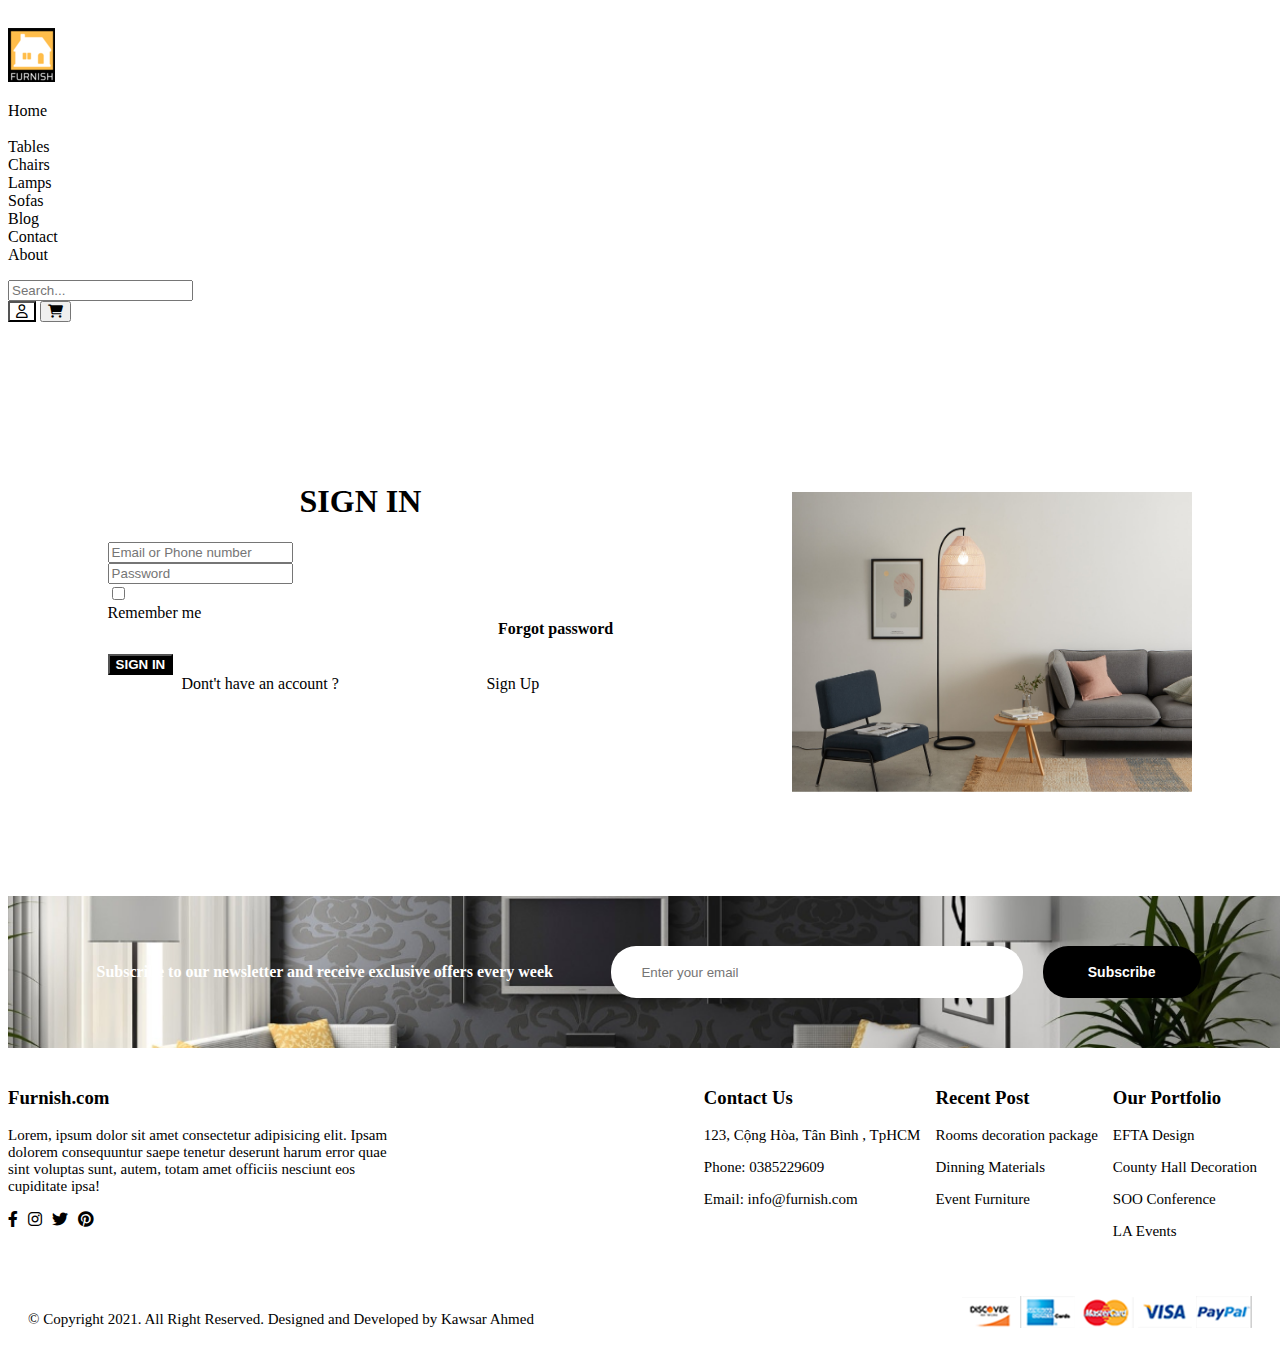
<file: SignIn.html>
<!DOCTYPE html>
<html lang="en">
<head>
    <meta charset="UTF-8">
    <meta http-equiv="X-UA-Compatible" content="IE=edge">
    <meta name="viewport" content="width=device-width, initial-scale=1.0">
    <title>Sign In</title>
    <link rel="icon" href="images/Furnish2.png" type="image/png" sizes="16x16">
    <link href="https://cdn.jsdelivr.net/npm/bootstrap@5.1.3/dist/css/bootstrap.min.css" rel="stylesheet" integrity="sha384-1BmE4kWBq78iYhFldvKuhfTAU6auU8tT94WrHftjDbrCEXSU1oBoqyl2QvZ6jIW3" crossorigin="anonymous">
    <link rel="stylesheet" href="https://cdnjs.cloudflare.com/ajax/libs/font-awesome/6.0.0-beta2/css/all.min.css" />
    <link rel="stylesheet" href="Css/styles.css">
    <link
    rel="stylesheet"
    href="https://cdnjs.cloudflare.com/ajax/libs/animate.css/4.1.1/animate.min.css"
  />
</head>
<body>
    <header class="p-3 bg-dark text-white">
        <div class="container">
          <div class="d-flex flex-wrap align-items-center justify-content-center justify-content-lg-start">
            <a href="/" class="d-flex align-items-center mb-2 mb-lg-0 text-white text-decoration-none logoshop">
                <img src="/images/Furnish2.png">
            </a>
    
            <ul class="nav col-12 col-lg-auto me-lg-auto mb-2 justify-content-center mb-md-0">
              <li><a href="index.html" class="nav-link px-2 text-white">Home</a></li>
              <li class="nav-item dropdown">
                <a class="nav-link dropdown-toggle text-white" data-bs-toggle="dropdown" href="#" role="button" aria-expanded="false">Shop</a>
                <ul class="dropdown-menu">
                  <li><a class="dropdown-item" href="#">Tables</a></li>
                  <li><a class="dropdown-item" href="#">Chairs</a></li>
                  <li><a class="dropdown-item" href="#">Lamps</a></li>
                  <li><a class="dropdown-item" href="Product.html">Sofas</a></li>
                </ul>
              </li>
              <li><a href="#" class="nav-link px-2 text-white">Blog</a></li>
              <li><a href="Contact.html" class="nav-link px-2 text-white">Contact</a></li>
              <li><a href="About.html" class="nav-link px-2 text-white">About</a></li>
            </ul>
    
            <form class="col-12 col-lg-auto mb-3 mb-lg-0 me-lg-3">
              <input type="search" class="form-control form-control-dark" placeholder="Search..." aria-label="Search">
            </form>
    
            <div class="text-end">
              <button type="button" class="btn btn-outline-light me-2 " style="background-color: white;color: black;"><i class="far fa-user"></i></button>
              <button type="button" class="btn btn-outline-light " ><i class="fas fa-shopping-cart" ></i></button>
            </div>
          </div>
        </div>
      </header>
    
   
    <div class="content-signIn">
        <form class="form-signIn">
            <h1 class="title-signin" >SIGN IN</h1>
            <div class="mt-3">
                <input type="text" class="form-control" id="exampleFormControlInput1" placeholder="Email or Phone number">
            </div>
            <div class="mt-3">
                <input type="password" class="form-control" id="exampleFormControlInput1" placeholder="Password">
            </div>    
            <div class="form-check">
                <input class="form-check-input" type="checkbox" value="" id="flexCheckDefault">
                <div class="mt-3 form-forgot">
                    <label class="form-check-label" for="flexCheckDefault">
                        Remember me
                      </label>
                      <p><a href="#"><b>Forgot password</b></a></p>
                </div>
                
            </div>
            <div class="d-grid gap-2">
                <button type="button" class="btn  btn-block "  style="background-color: black; color: white;"><a href="index.html" style="text-decoration: none;color: white;"><b>SIGN IN</b></a></button>
                <div class="signin-down">
                    <a href="#"  >Dont't have an account ?</a>
                    <a  href="SignUp.html" style="color: black;">Sign Up</a>
                </div>
            </div>
           
        </form>
        <div class="signIn-image">
            <img class="half" src="images/BannerAbout.jpg">
        </div>
      </div> 
    <footer class = "footer bg-light-brown" id = "footer">
      <div class="bottom_banner_box">
        <p style="color: white;">Subscribe to our newsletter and receive exclusive offers every week</p>
        <div class="bottom_banner_buttons">
          <input type="text" placeholder="Enter your email"></input>
          <button type="submit" class="butt-sub">Subscribe</button>
        </div>
      </div>
        <div class = "container">
         
            <div class = "footer-content ">
                <div class = "footer-item1">
                    <h3>Furnish.com</h3>
                    <p class = "text">Lorem, ipsum dolor sit amet consectetur adipisicing elit. Ipsam dolorem consequuntur saepe tenetur deserunt harum error quae sint voluptas sunt, autem, totam amet officiis nesciunt eos cupiditate ipsa!</p>
                    <ul class = "social-links flex">
                        <li>
                            <a href = "#" class = "flex"><i class = "fab fa-facebook-f"></i></a>
                        </li>
                        <li>
                            <a href = "#" class = "flex"><i class = "fab fa-instagram"></i></a>
                        </li>
                        <li>
                            <a href = "#" class = "flex"><i class = "fab fa-twitter"></i></a>
                        </li>
                        <li>
                            <a href = "#" class = "flex"><i class = "fab fa-pinterest"></i></a>
                        </li>
                    </ul>
                </div>

                
                <div class="footer-item2" >
                    <div class = "footer-item">
                        <h3>Contact Us</h3>
                        <p class = "text">123, Cộng Hòa, Tân Bình , TpHCM</p>
                        <p class = "text">Phone: 0385229609 </p>
                        <p class = "text">Email: info@furnish.com</p>
                    </div>
                    <div class = "footer-item">
                        <h3>Recent Post</h3>
                        <ul>
                            <li class = "text"><a href = "#"><p>Rooms decoration package</p></a></li>
                            <li class = "text"><a href = "#"><p>Dinning Materials</p></a></li>
                            <li class = "text"><a href = "#"><p>Event Furniture</p></a></li>
                        </ul>
                    </div>
    
                    <div class = "footer-item">
                        <h3>Our Portfolio</h3>
                        <ul>
                            <li class = "text"><a href = "#"><p>EFTA Design</p></a></li>
                            <li class = "text"><a href = "#"><p>County Hall Decoration</p></a></li>
                            <li class = "text"><a href = "#"><p>SOO Conference</p></a></li>
                            <li class = "text"><a href = "#"><p>LA Events</p></a></li>
                        </ul>
                    </div>
                </div>
                
            </div>
        </div>

        <div class = "footer-end bg-dark">
            <div class = "container-copyright ">
                <p class = "text text-white text-center">&copy; Copyright 2021. All Right Reserved. Designed and Developed by Kawsar Ahmed</p>
                <div class = "flex payment">
                    <img src = "images/pay_1.png">
                    <img src = "images/pay_2.png">
                    <img src = "images/pay_3.png">
                    <img src = "images/pay_4.png">
                    <img src = "images/pay_5.png">
                </div>
            </div>
        </div>
    </footer>
    <script src="https://cdn.jsdelivr.net/npm/bootstrap@5.1.3/dist/js/bootstrap.bundle.min.js" integrity="sha384-ka7Sk0Gln4gmtz2MlQnikT1wXgYsOg+OMhuP+IlRH9sENBO0LRn5q+8nbTov4+1p" crossorigin="anonymous"></script>
</body>
</html>
</file>
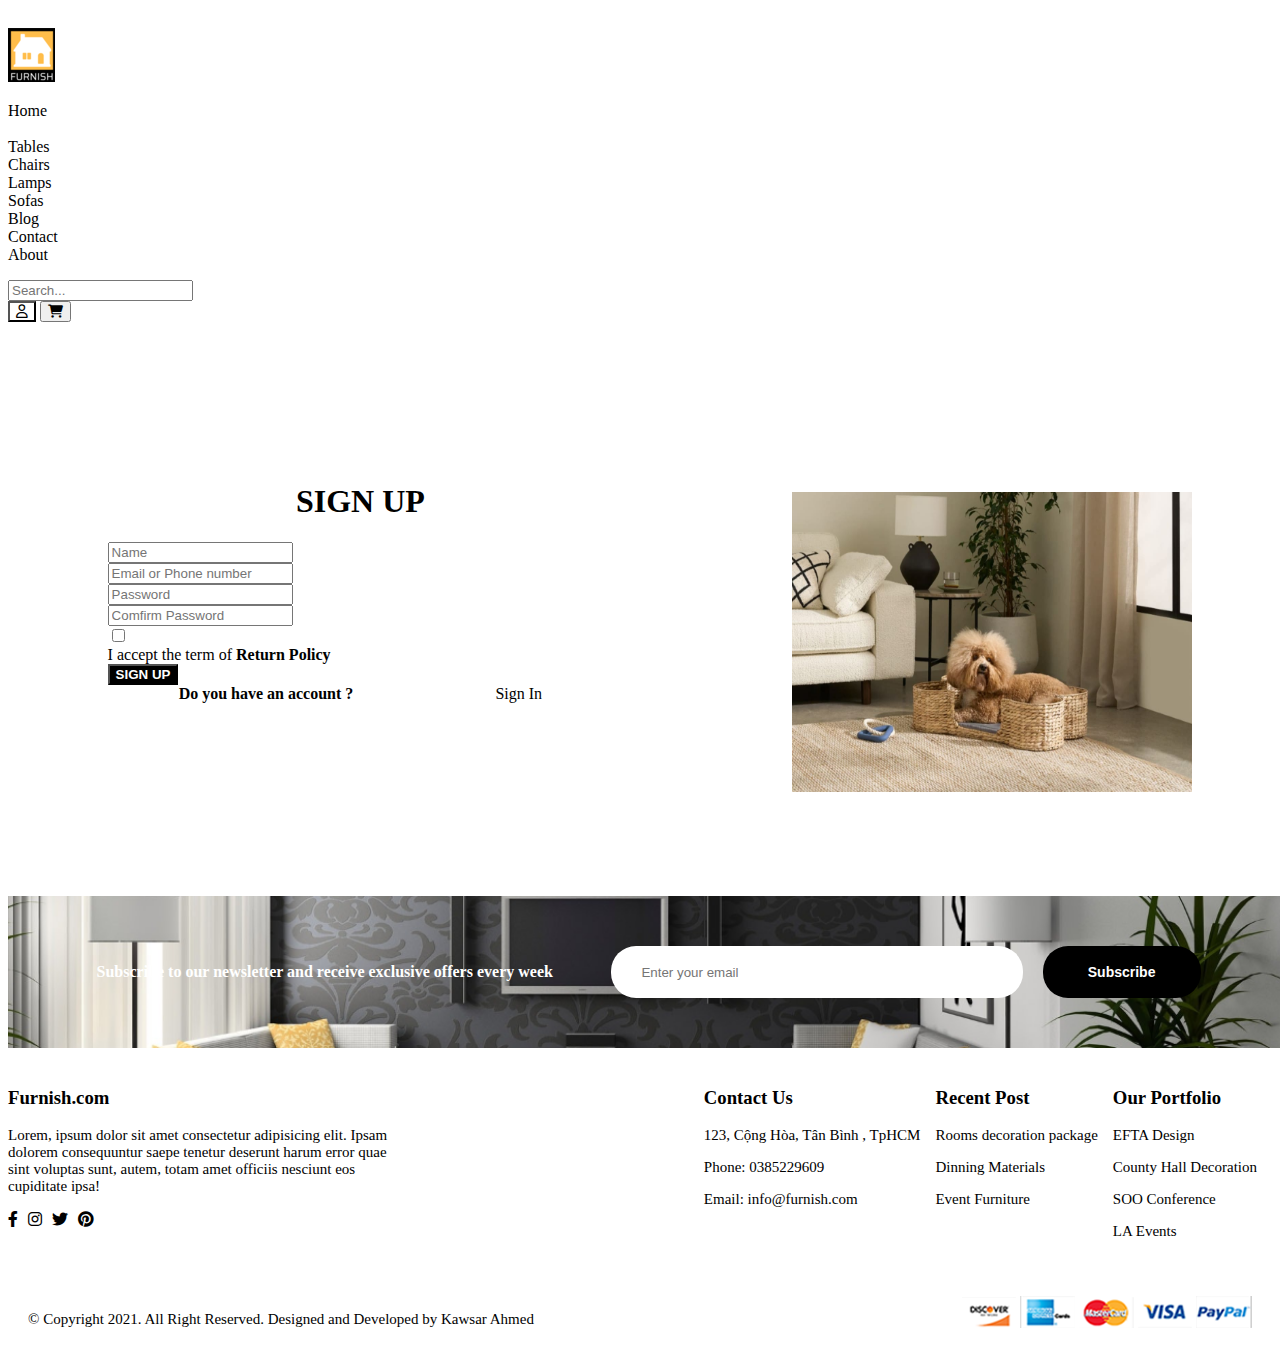
<file: SignUp.html>
<!DOCTYPE html>
<html lang="en">
<head>
    <meta charset="UTF-8">
    <meta http-equiv="X-UA-Compatible" content="IE=edge">
    <meta name="viewport" content="width=device-width, initial-scale=1.0">
    <title>Sign Up</title>
    <link rel="icon" href="images/Furnish2.png" type="image/png" sizes="16x16">
    <link href="https://cdn.jsdelivr.net/npm/bootstrap@5.1.3/dist/css/bootstrap.min.css" rel="stylesheet" integrity="sha384-1BmE4kWBq78iYhFldvKuhfTAU6auU8tT94WrHftjDbrCEXSU1oBoqyl2QvZ6jIW3" crossorigin="anonymous">
    <link rel="stylesheet" href="https://cdnjs.cloudflare.com/ajax/libs/font-awesome/6.0.0-beta2/css/all.min.css" />
    <link rel="stylesheet" href="Css/styles.css">
    <link
    rel="stylesheet"
    href="https://cdnjs.cloudflare.com/ajax/libs/animate.css/4.1.1/animate.min.css"
  />
</head>
<body>
    <header class="p-3 bg-dark text-white">
        <div class="container">
          <div class="d-flex flex-wrap align-items-center justify-content-center justify-content-lg-start">
            <a href="/" class="d-flex align-items-center mb-2 mb-lg-0 text-white text-decoration-none logoshop">
                <img src="/images/Furnish2.png">
            </a>
    
            <ul class="nav col-12 col-lg-auto me-lg-auto mb-2 justify-content-center mb-md-0">
              <li><a href="index.html" class="nav-link px-2 text-white">Home</a></li>
              <li class="nav-item dropdown">
                <a class="nav-link dropdown-toggle text-white" data-bs-toggle="dropdown" href="#" role="button" aria-expanded="false">Shop</a>
                <ul class="dropdown-menu">
                  <li><a class="dropdown-item" href="#">Tables</a></li>
                  <li><a class="dropdown-item" href="#">Chairs</a></li>
                  <li><a class="dropdown-item" href="#">Lamps</a></li>
                  <li><a class="dropdown-item" href="Product.html">Sofas</a></li>
                </ul>
              </li>
              <li><a href="#" class="nav-link px-2 text-white">Blog</a></li>
              <li><a href="Contact.html" class="nav-link px-2 text-white">Contact</a></li>
              <li><a href="About.html" class="nav-link px-2 text-white">About</a></li>
            </ul>
    
            <form class="col-12 col-lg-auto mb-3 mb-lg-0 me-lg-3">
              <input type="search" class="form-control form-control-dark" placeholder="Search..." aria-label="Search">
            </form>
    
            <div class="text-end">
              <button type="button" class="btn btn-outline-light me-2" style="background-color: white;color: black;"><i class="far fa-user" ></i></button>
              <button type="button" class="btn btn-outline-light " ><i class="fas fa-shopping-cart" ></i></button>
            </div>
          </div>
        </div>
      </header>
   
    <div class="content-signIn">
        <form class="form-signIn">
            <h1 class="title-signin" >SIGN UP</h1>
            <div class="mt-3">
                <input type="text" class="form-control" id="exampleFormControlInput1" placeholder="Name">
            </div>
            <div class="mt-3">
                <input type="password" class="form-control" id="exampleFormControlInput1" placeholder="Email or Phone number">
            </div>    
            <div class="mt-3">
                <input type="password" class="form-control" id="exampleFormControlInput1" placeholder="Password">
            </div> 
            <div class="mt-3">
                <input type="password" class="form-control" id="exampleFormControlInput1" placeholder="Comfirm Password">
            </div> 
            <div class="form-check">
                <input class="form-check-input" type="checkbox" value="" id="flexCheckDefault">
                <div class="mt-3 form-forgot">
                    <label class="form-check-label" for="flexCheckDefault">
                        I accept the term of  <span><b>Return Policy</b></span>
                     </label>
                     
                </div>
                
            </div>
            <div class="d-grid gap-2 mt-3">
                <button type="button" class="btn  btn-block " style="background-color: black;color: white;"><b>SIGN UP</b></button>
                <div class="signin-down">
                    <a href="#" ><b>Do you have an account ?</b></a>
                    <a  href="SignIn.html" style="color: black;">Sign In</a>
                </div>
            </div>
           
        </form>
        <div class="signIn-image">
            <img class="half" src="images/SignUp.jpg" >
        </div>
      </div> 
    <footer class = "footer bg-light-brown" id = "footer">
      <div class="bottom_banner_box">
        <p style="color: white;">Subscribe to our newsletter and receive exclusive offers every week</p>
        <div class="bottom_banner_buttons">
          <input type="text" placeholder="Enter your email"></input>
          <button type="submit" class="butt-sub">Subscribe</button>
        </div>
      </div>
        <div class = "container">
         
            <div class = "footer-content ">
                <div class = "footer-item1">
                    <h3>Furnish.com</h3>
                    <p class = "text">Lorem, ipsum dolor sit amet consectetur adipisicing elit. Ipsam dolorem consequuntur saepe tenetur deserunt harum error quae sint voluptas sunt, autem, totam amet officiis nesciunt eos cupiditate ipsa!</p>
                    <ul class = "social-links flex">
                        <li>
                            <a href = "#" class = "flex"><i class = "fab fa-facebook-f"></i></a>
                        </li>
                        <li>
                            <a href = "#" class = "flex"><i class = "fab fa-instagram"></i></a>
                        </li>
                        <li>
                            <a href = "#" class = "flex"><i class = "fab fa-twitter"></i></a>
                        </li>
                        <li>
                            <a href = "#" class = "flex"><i class = "fab fa-pinterest"></i></a>
                        </li>
                    </ul>
                </div>

                
                <div class="footer-item2" >
                    <div class = "footer-item">
                        <h3>Contact Us</h3>
                        <p class = "text">123, Cộng Hòa, Tân Bình , TpHCM</p>
                        <p class = "text">Phone: 0385229609 </p>
                        <p class = "text">Email: info@furnish.com</p>
                    </div>
                    <div class = "footer-item">
                        <h3>Recent Post</h3>
                        <ul>
                            <li class = "text"><a href = "#"><p>Rooms decoration package</p></a></li>
                            <li class = "text"><a href = "#"><p>Dinning Materials</p></a></li>
                            <li class = "text"><a href = "#"><p>Event Furniture</p></a></li>
                        </ul>
                    </div>
    
                    <div class = "footer-item">
                        <h3>Our Portfolio</h3>
                        <ul>
                            <li class = "text"><a href = "#"><p>EFTA Design</p></a></li>
                            <li class = "text"><a href = "#"><p>County Hall Decoration</p></a></li>
                            <li class = "text"><a href = "#"><p>SOO Conference</p></a></li>
                            <li class = "text"><a href = "#"><p>LA Events</p></a></li>
                        </ul>
                    </div>
                </div>
                
            </div>
        </div>
        
        <div class = "footer-end bg-dark">
            <div class = "container-copyright ">
                <p class = "text text-white text-center">&copy; Copyright 2021. All Right Reserved. Designed and Developed by Kawsar Ahmed</p>
                <div class = "flex payment">
                    <img src = "images/pay_1.png">
                    <img src = "images/pay_2.png">
                    <img src = "images/pay_3.png">
                    <img src = "images/pay_4.png">
                    <img src = "images/pay_5.png">
                </div>
            </div>
        </div>
    </footer>
    <script src="https://cdn.jsdelivr.net/npm/bootstrap@5.1.3/dist/js/bootstrap.bundle.min.js" integrity="sha384-ka7Sk0Gln4gmtz2MlQnikT1wXgYsOg+OMhuP+IlRH9sENBO0LRn5q+8nbTov4+1p" crossorigin="anonymous"></script>
</body>
</html>
</file>
<file: Css/styles.css>
.footer-content {
    display: flex;
    justify-content: space-between;
}
a {
    text-decoration: none;
    color: black;
}
ul {
    list-style: none;
    padding-left: 0px;
    
}
.social-links {
    display: flex;
    padding-right: 5px;
}
.footer-item1 {
    max-width: 30%;
}
.footer-item2 {
    max-width: 60%;
    display: flex;
    justify-content: space-between;
}
.text{
    font-size: 15px;
}
.container-copyright {
    padding: 20px;
    display: flex;
    justify-content: space-between;
}
.footer-item {
    padding-right: 15px;
}
.social-links li {
    padding-right: 10px;
}
.btn-outline-light {
    border-color: none;
}

.banner {
   background-image: url(../images/background2.jpg);
   height: 650px;
    
}
.dropdown-toggle {
    color: white;
}
.logoshop {
    padding-right: 20px;
}
.intro-content {
   
    display: flex;
    justify-content: space-between;
}
.content-web {
    max-width: 90%;
    margin: auto;
    padding-top: 50px;
}
.info-intro {
    width: 50%;
}
.product-card {
    display: flex;
    justify-content: space-between;
    padding: 20px;
}
.banner2 {
    background-image: url(../images/banner2.jpg);
   
    
}
.text-banner2 {
    padding-top: 70px;
    width: 58%;
    padding-bottom: 160px;
    padding-left: 30px;
    
}
.text-grey {
    color: #828282;
}
.text-banner2 h2 {
    font-size: 40px;
    font-weight: 500;
    line-height: 55px;
   
}
.card-sale {
    display: flex;
    justify-content: space-around;
    padding-top: 30px;
    padding-bottom: 30px;
}
.card-exclu {
    color: white;
    font-size: 12px;
    font-weight: 600;
    margin-top: 20px;
    text-decoration-line: none;
    box-shadow: 0 2px;
    
}
.underline {
    color: white;
    font-size: 12px;
    font-weight: 600;
    margin-top: 20px;
    text-decoration-line: none;
    box-shadow: 0 2px;
    width: 55px;
}
.card-exclu:hover {
    
   color: black;
}
.card-position {
    margin-top: 20px;
    margin-left: 20px;
}
.card  {
    
    overflow: hidden;
}
.card img {
    width: 100%;
    transition: all 1s
}
.card:hover img{
    -webkit-transform: scale(1.2); transform: scale(1.1);
}
.card:hover {
    box-shadow: 3px 3px 3px grey;
}

.carousel-caption h4 {
    text-align: left;
    line-height: 50px;
    font-size: 40px;
    margin-top: 80px;
}
.carousel-caption p {
    text-align: left;
}
.carousel-caption{
    bottom: 120px;
}

.bottom_banner_box{
    background: linear-gradient( rgba(0, 0, 0, 0.2), rgba(0, 0, 0, 0.2) ), url(./footer_banner.jpg);
    background-image: url("../images/apartment-clean-condominium-279719@2x.png");
    /* background-image: url(./footer_banner.jpg); */
    align-items:center;
    display:flex;
    /* height:242px; */
    width:100%;
    background-size:cover;
    justify-content:space-evenly;
    padding:50px 30px;
    font-weight:bold;
  }
  .bottom_banner_buttons{
    display:flex;
    flex-direction:row;
    width:50%;
    /* justify-content:space-between; */
    /* padding-right: */
    
  }
  .bottom_banner_buttons input{
    width:60%;
    height:50px;
    border-radius:25px;
    border:none;
    padding-left:30px;
    margin-right:20px;
    }
    .bottom_banner_buttons button{
      width:25%;
      border-radius:25px;
      border:none;
      
      font-weight: bold;
      font-size:14px;
    }
    .butt-sub {
        background-color: black;
        color: white;
    }
.card-text {
    text-align: center;
    margin-bottom: 0px;
}
.bannerDetail {
    background-image: url('../images/productdetail.jpg');
}  
.text-banner-detail {
    padding-top: 80px;
    text-align: center;
    padding-bottom: 100px;
}
.quantity{
    display: flex;
}
input::-webkit-outer-spin-button,
input::-webkit-inner-spin-button {
-webkit-appearance: none;
margin: 0;

}
#counter-number {
width: 50px;
background-color:#fff;

text-align:center;
font-size:1rem;
display:inline-block;
vertical-align:top;
margin:0;
border-top:1px solid #ddd;
border-bottom:1px solid #ddd;
border-left:0;
border-right:0;
padding:0;
}
.butt-quanti{
    overflow:hidden;
position:relative;
background-color:#f9f9f9;

width:1.9rem;
padding:0;
text-shadow:1px 1px 1px #fff;
border:1px solid #ddd;
}
.flex-quanti {
    display: flex;
    text-align: center;
}
.content-detail {
    display: flex;
    justify-content: space-around;
}
.img-product {
    height: 400px;
    width: 500px;
}
.butt-detail {
    width: 40px;
    height: 40px;
    font-size: 12px;
}
.size-butt {
    padding-bottom: 20px;
   
}
.flex-quanti{
    padding-bottom: 20px;
}
.img-product-type {
    width: 150px;
    height: 100px;
}
.img-detail {
    display: flex;
    flex-direction: column;
}
.rate {
    font-size: 59px;
    margin-bottom: 0px;
    text-align: center;
  }
  .detail-rate {
    display: flex;
    align-items: center;
    justify-content: space-evenly;
  }
  .middle {
    
    float: left;
    width: 70%;
  }
  .bar-container {
    
    background-color: #f1f1f1;
    text-align: center;
    color: white;
  }
  .bar-1{width: 30%; height: 5px; background-color: #f1f1f1;}
  .bar-2{width: 30%; height: 5px; background-color: #f1f1f1;}
  .bar-3{width: 20%; height: 5px; background-color: #ff9800;}
  .bar-4{width: 40%; height: 5px; background-color: #ff9800;}
  .bar-5{width: 80%; height: 5px; background-color: #ff9800;}
  .data-rate {
   display: flex;
   align-items: center;
  }
  .user-rate {
    width: 40%;
  }
  .but-ad {
    margin-top: 30px;
    width: 189px;
    height: 49px;
    border-radius: 30px;
    background-color: #FBB03B;
    font-weight: bold;
    border: none;
  }
  .review {
    display: flex;
  }
  .star-rate {
    width: 60%;
  }
  .comment {
    width: 50%;
  }
  .user-cmt {
    display: flex;
  }
  .user-img {
    width: 40px;
    height: 40px;
  }
  .icon-star {
    font-size: 12px;
  }
  .checked {
    color: orange;
  }
  .container {
      padding-top: 20px;
      padding-bottom: 20px;
  }
  .get {
    text-align: center;
  }
  .get_name {
    padding-top: 50px;
    text-align: center;
    font-weight: bold;
    
  }
  .info-shop {
    display: flex;
    justify-content: space-around;
    margin-top: 50px;
    text-align: center;
  }
  .info-talk {
    width: 30%;
  }
  .icon-shop {
    margin-bottom: 30px;
    font-size: 20px;
  }
  .contact-web {
      display: flex;
      justify-content: space-between;
  }
  .contact-email {
      width: 40%;
  }
  .get-info {
      padding-bottom: 50px;
  }

  .title-about {
      font-size: 20px;
      line-height: 30px;
      width: 480px;
      margin: auto;
  }
  .story-about {
      max-width: 80%;
      margin: auto;
      text-align: center;
  }
  .vis-about {
      width: 40%;
  }
  .miss-about {
      width: 40%;
  }
  .vision-about {
      
      display: flex;
      justify-content: space-between;
  }
  .container-counter{
    padding-top: 30px;
    display: flex;
    justify-content: space-between;
}
.data-counter {
    padding-top: 80px;
    padding-bottom: 80px;
    max-width: 80%;
    margin: auto;
    
}
.contact-about {
    display: flex;
    justify-content: space-around;
    padding-top: 50px;
    padding-bottom: 30px;
}
.text-contact-about {
    max-width: 35%;
    padding-top: 70px;
}
.content-filter {
    width: 30%;
    padding-top: 15px;
}
.content-product {
    width: 60%;
}
.content-shop {
    display: flex;
}
.show-product {
    display: flex;
    justify-content: space-between;
}
.product-card-shop {
    display: flex;
    justify-content: space-between;
    padding-top: 20px;
    padding-bottom: 20px;
}
.form-signIn {
    width: 40%;
    padding: 20px;
  
}
.form-forgot {
    display: flex;
    justify-content: space-between;
}
.title-signin {
    text-align: center;
}
.signin-down {
    display: flex;
    justify-content: space-around;
}
.content-signIn {
    padding-top: 100px;
    padding-bottom: 100px;
    display: flex;
    justify-content: space-around;
}
.half {
    padding-top: 50px;
    width: 400px;
    height: 300px;
}
.price {
    color: rgb(187,136,93)
}
</file>
